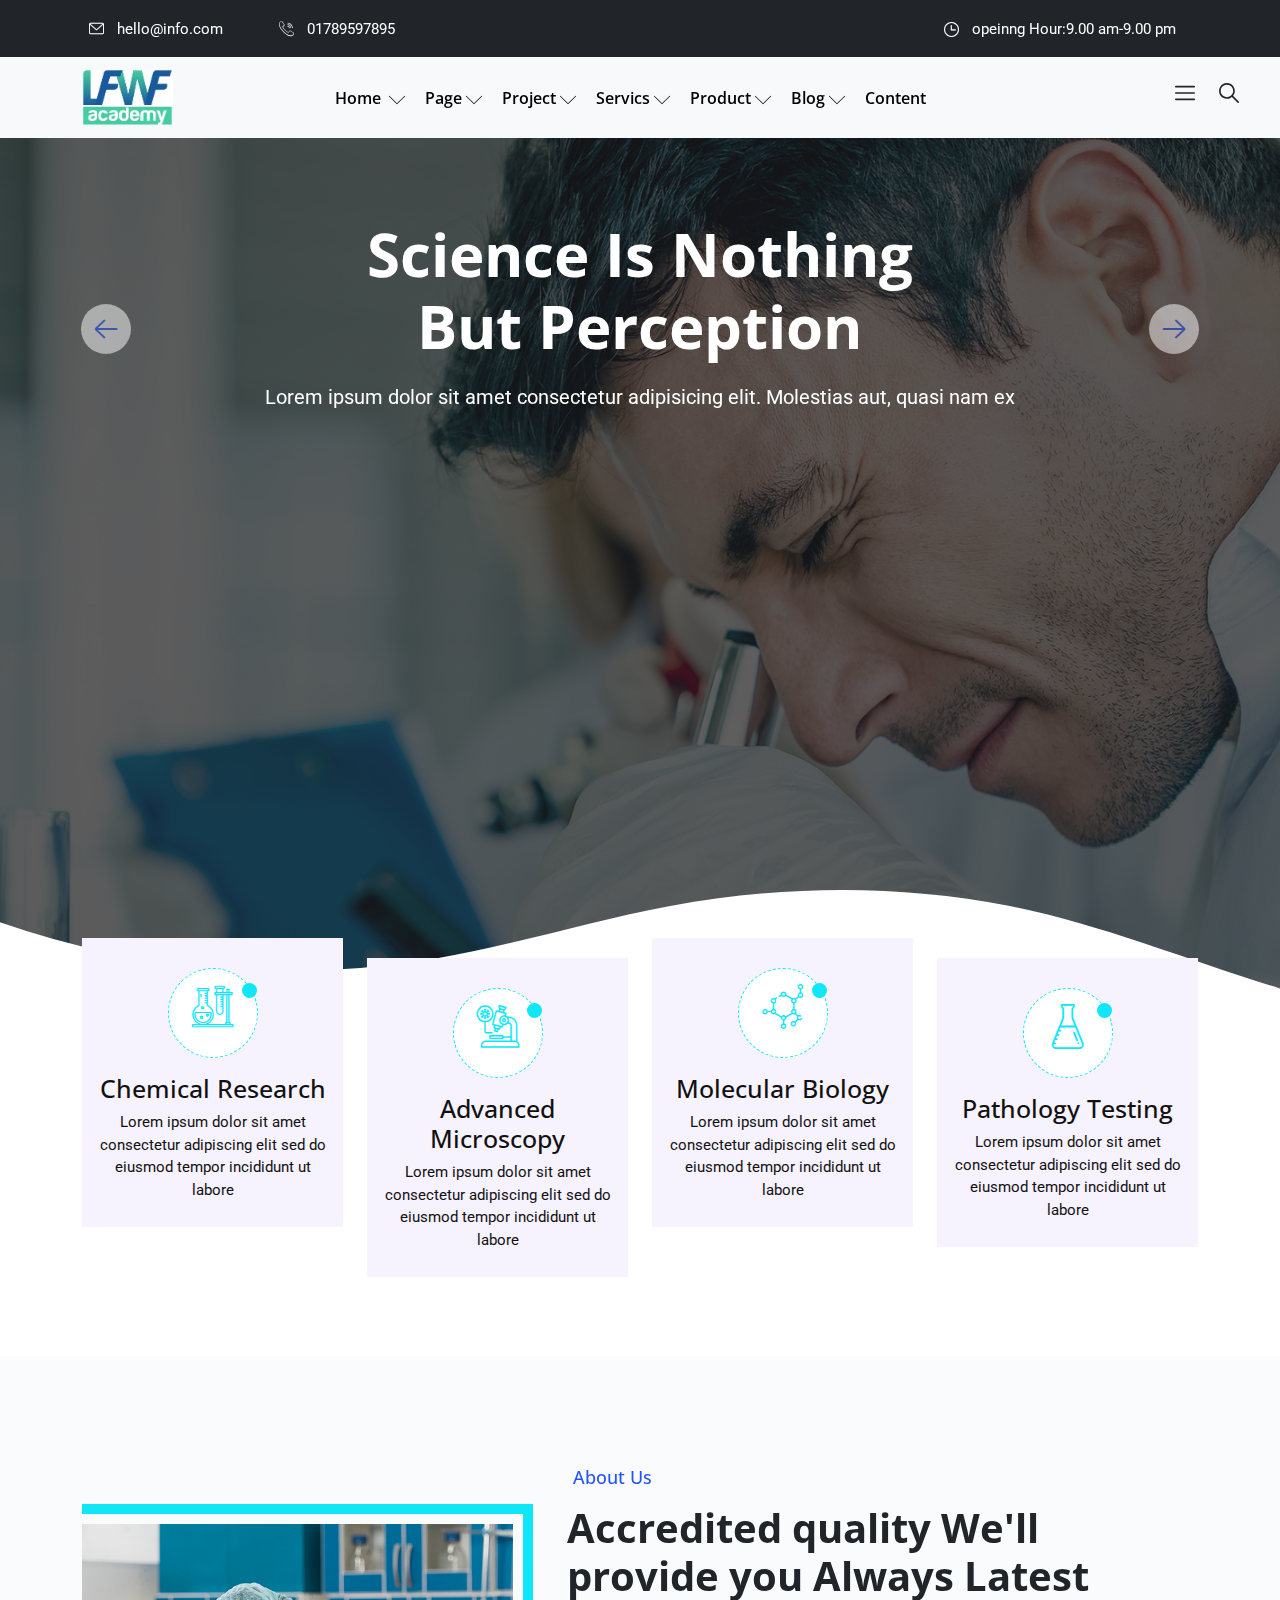
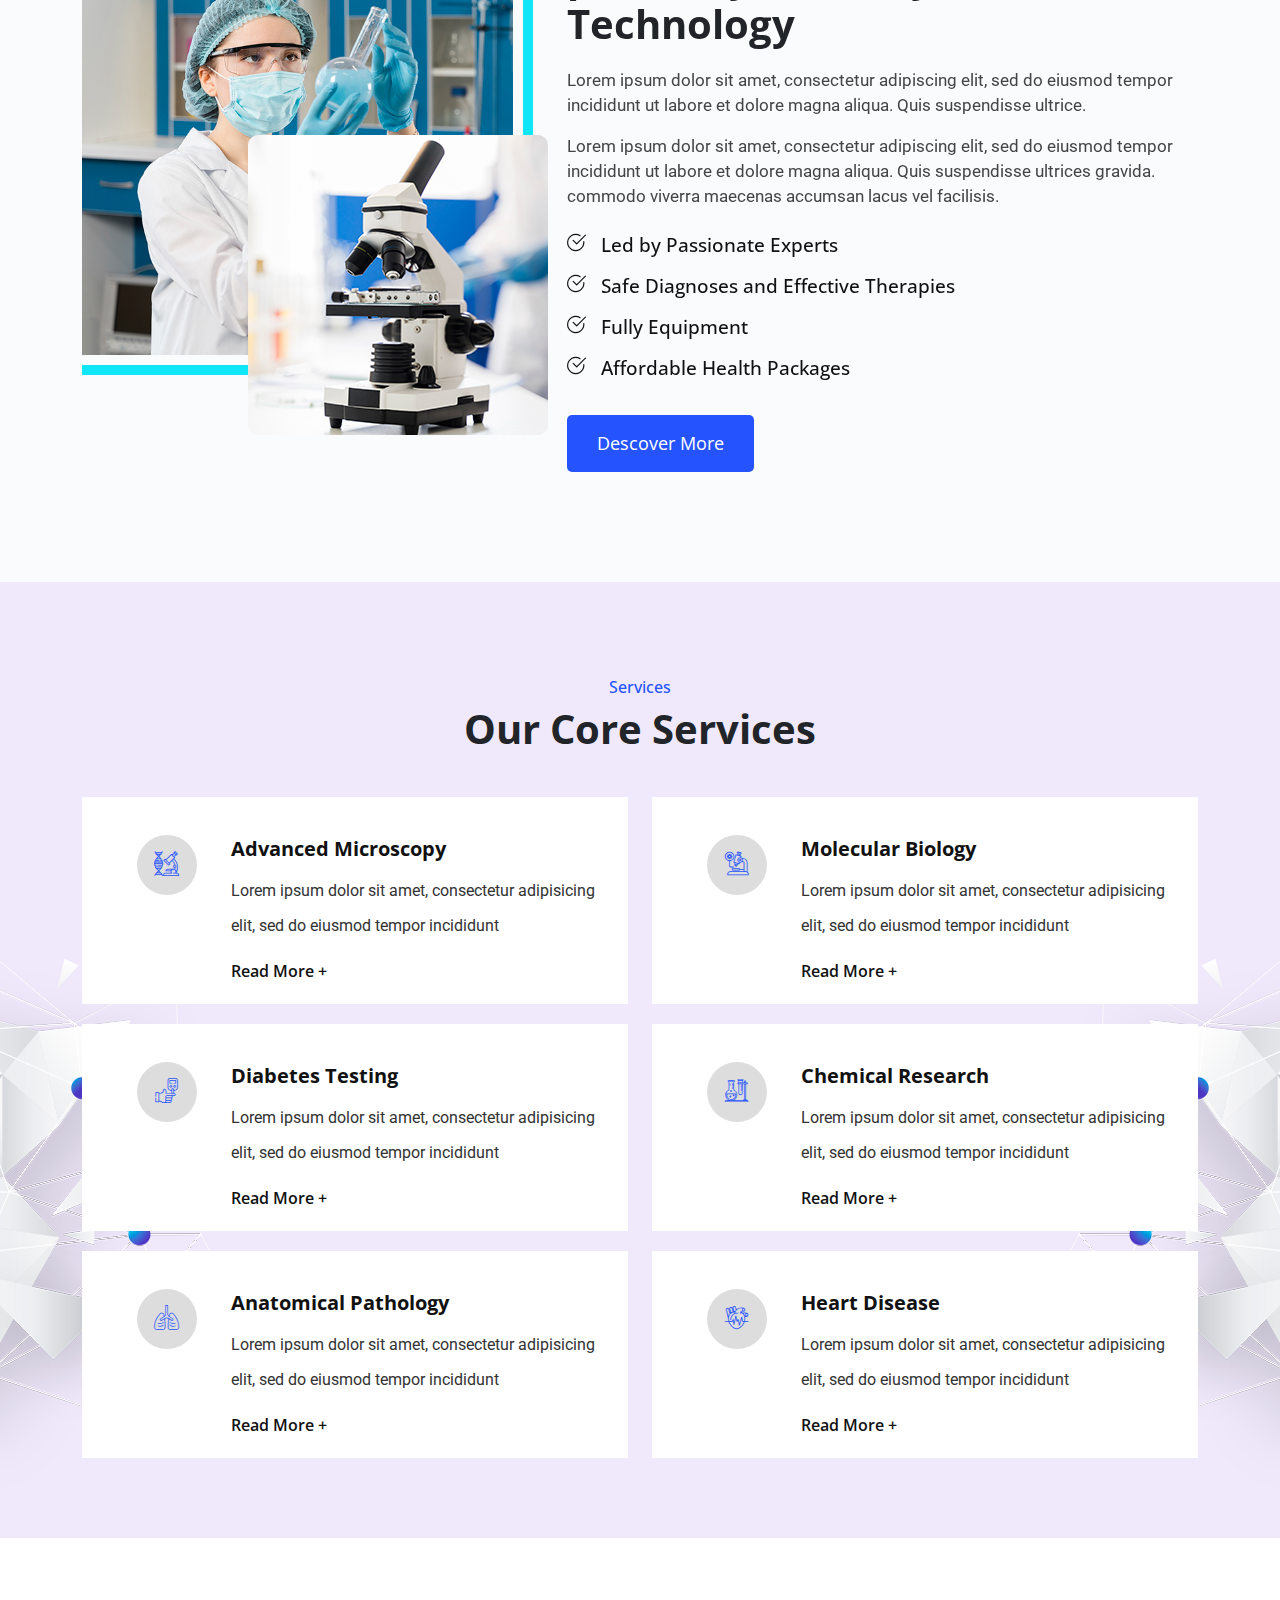
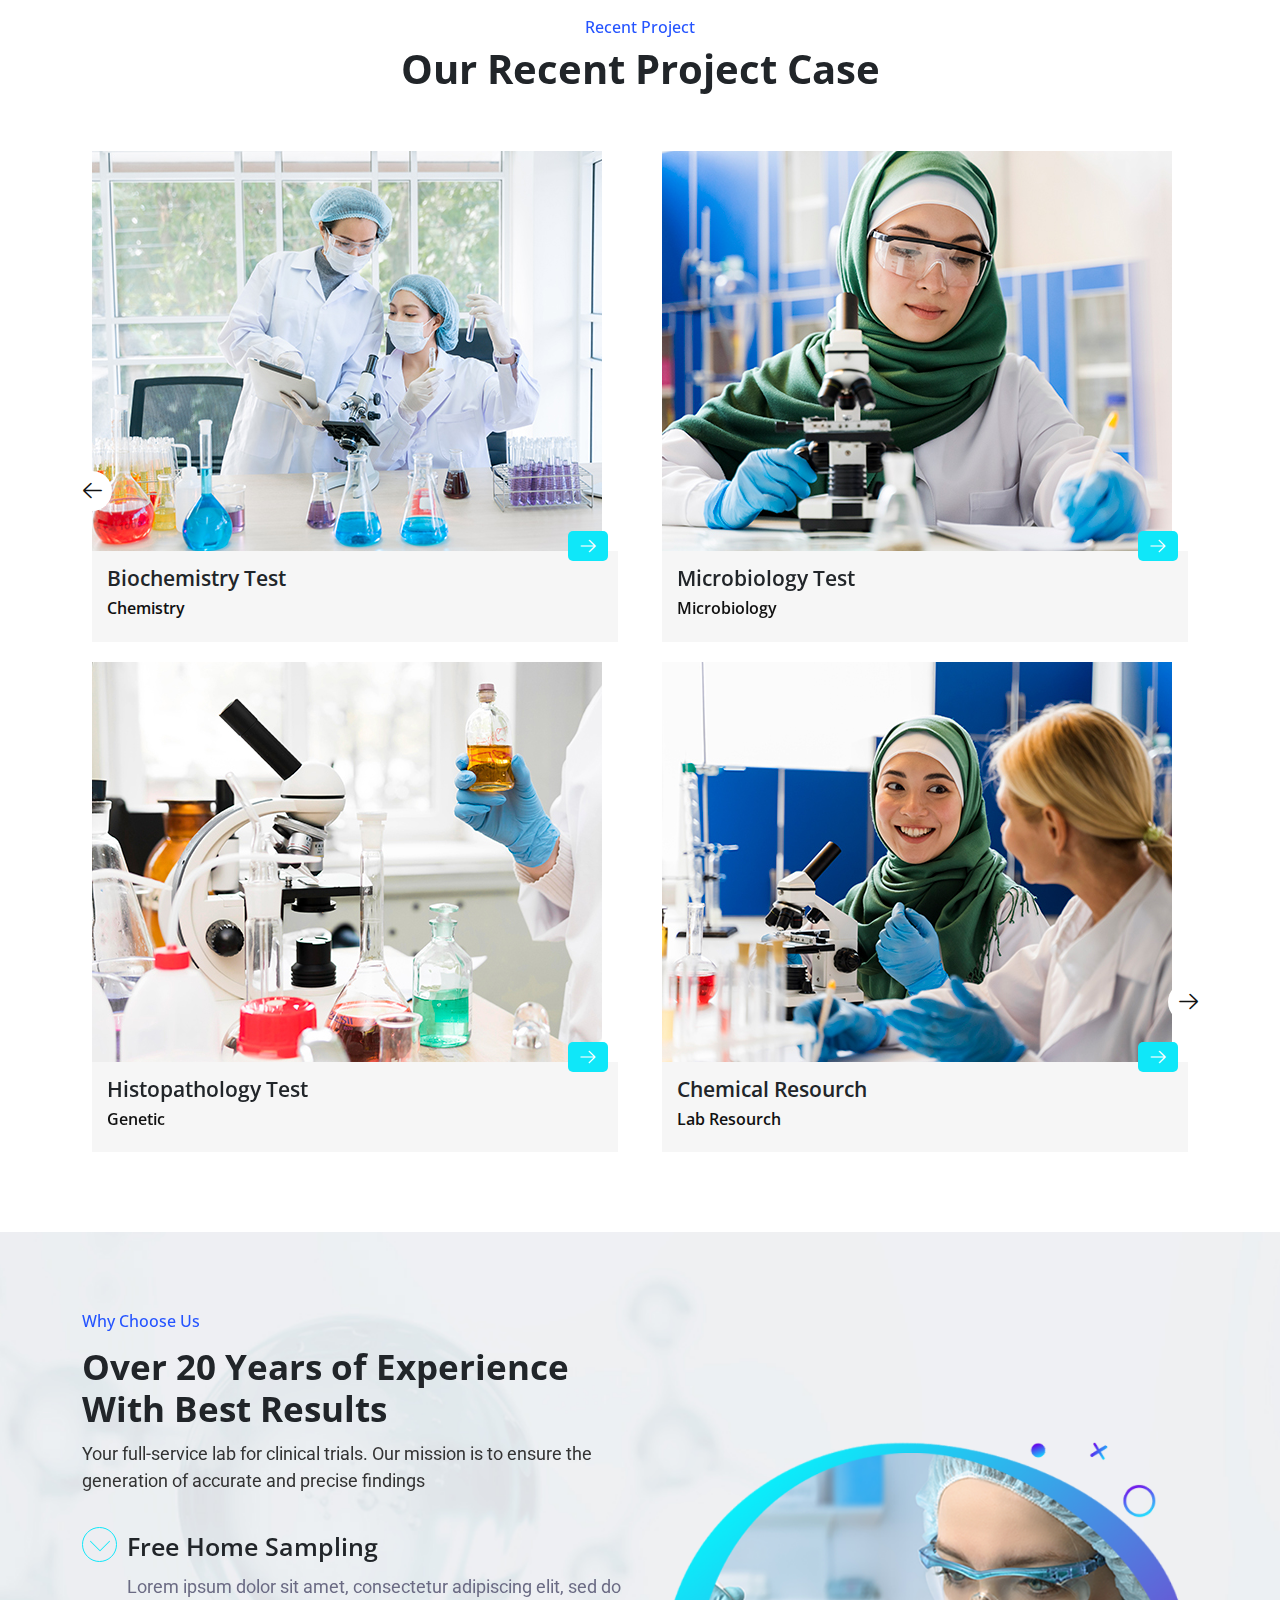
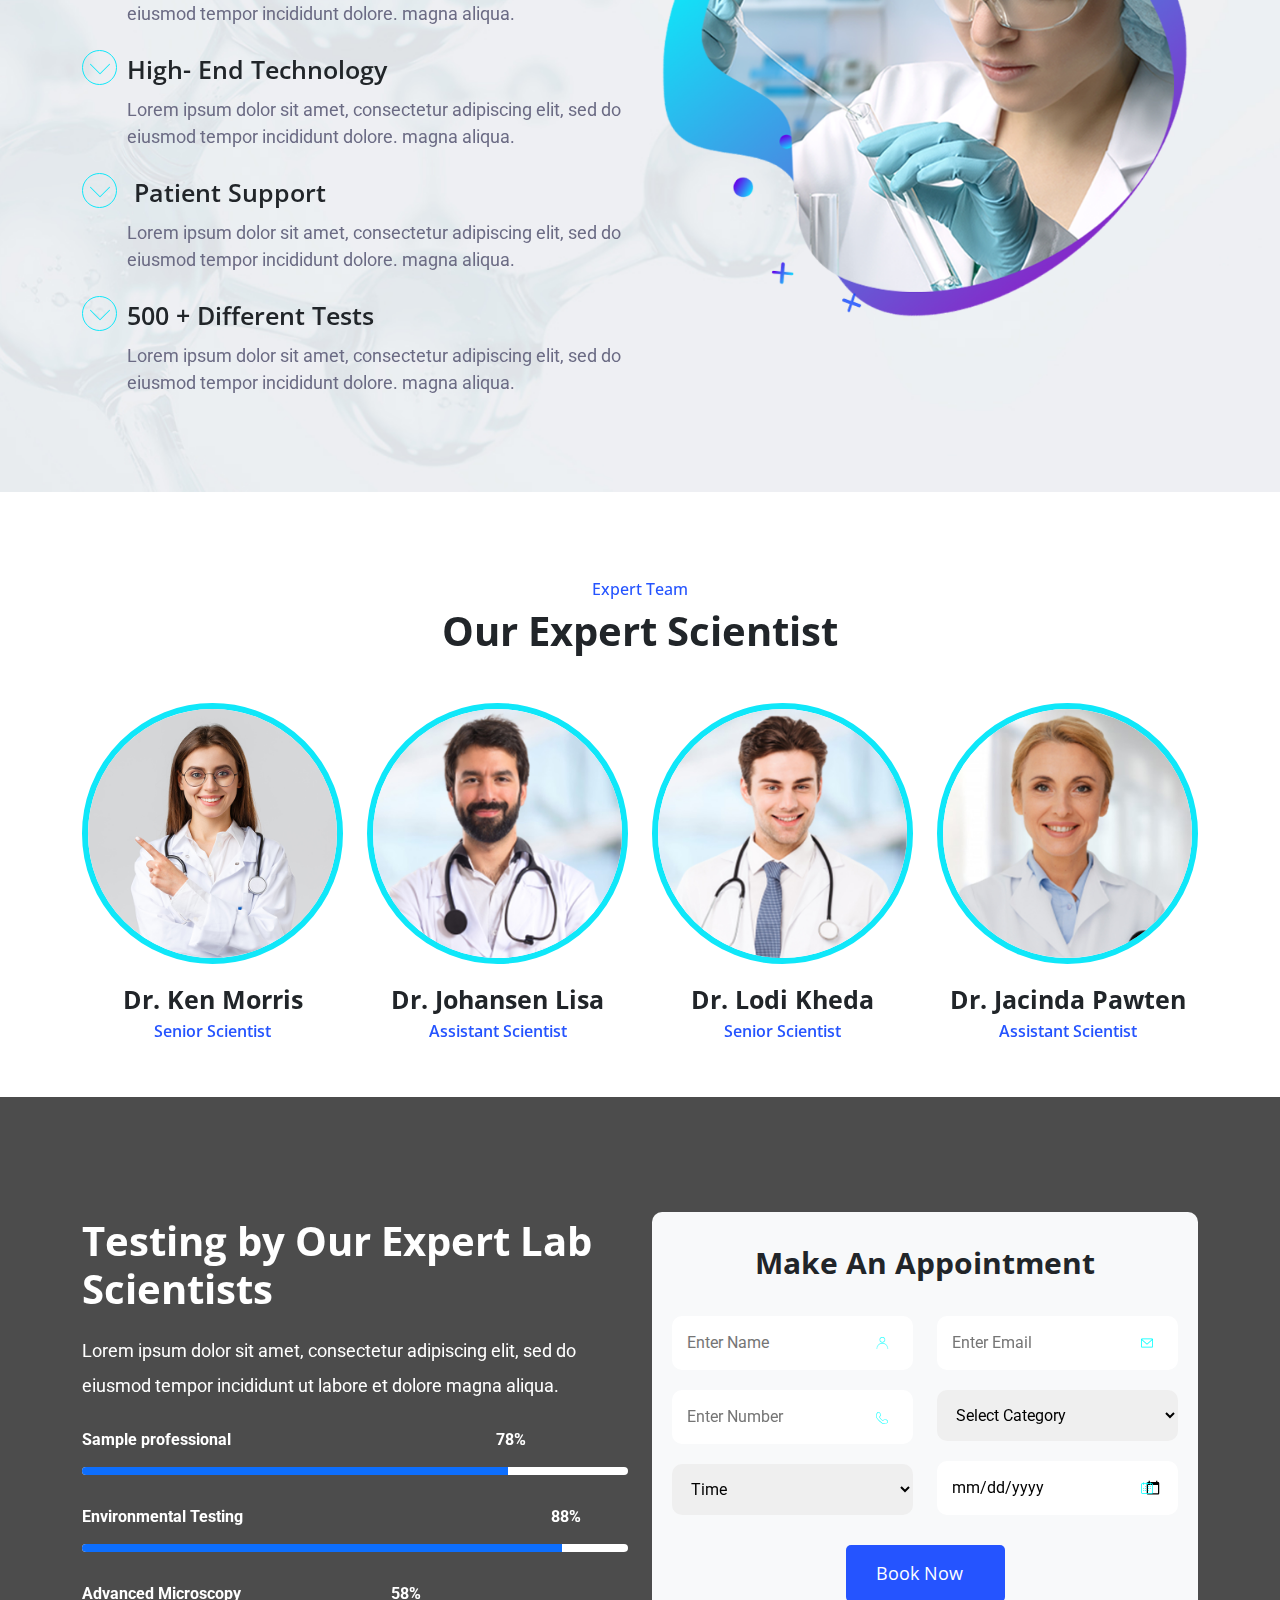
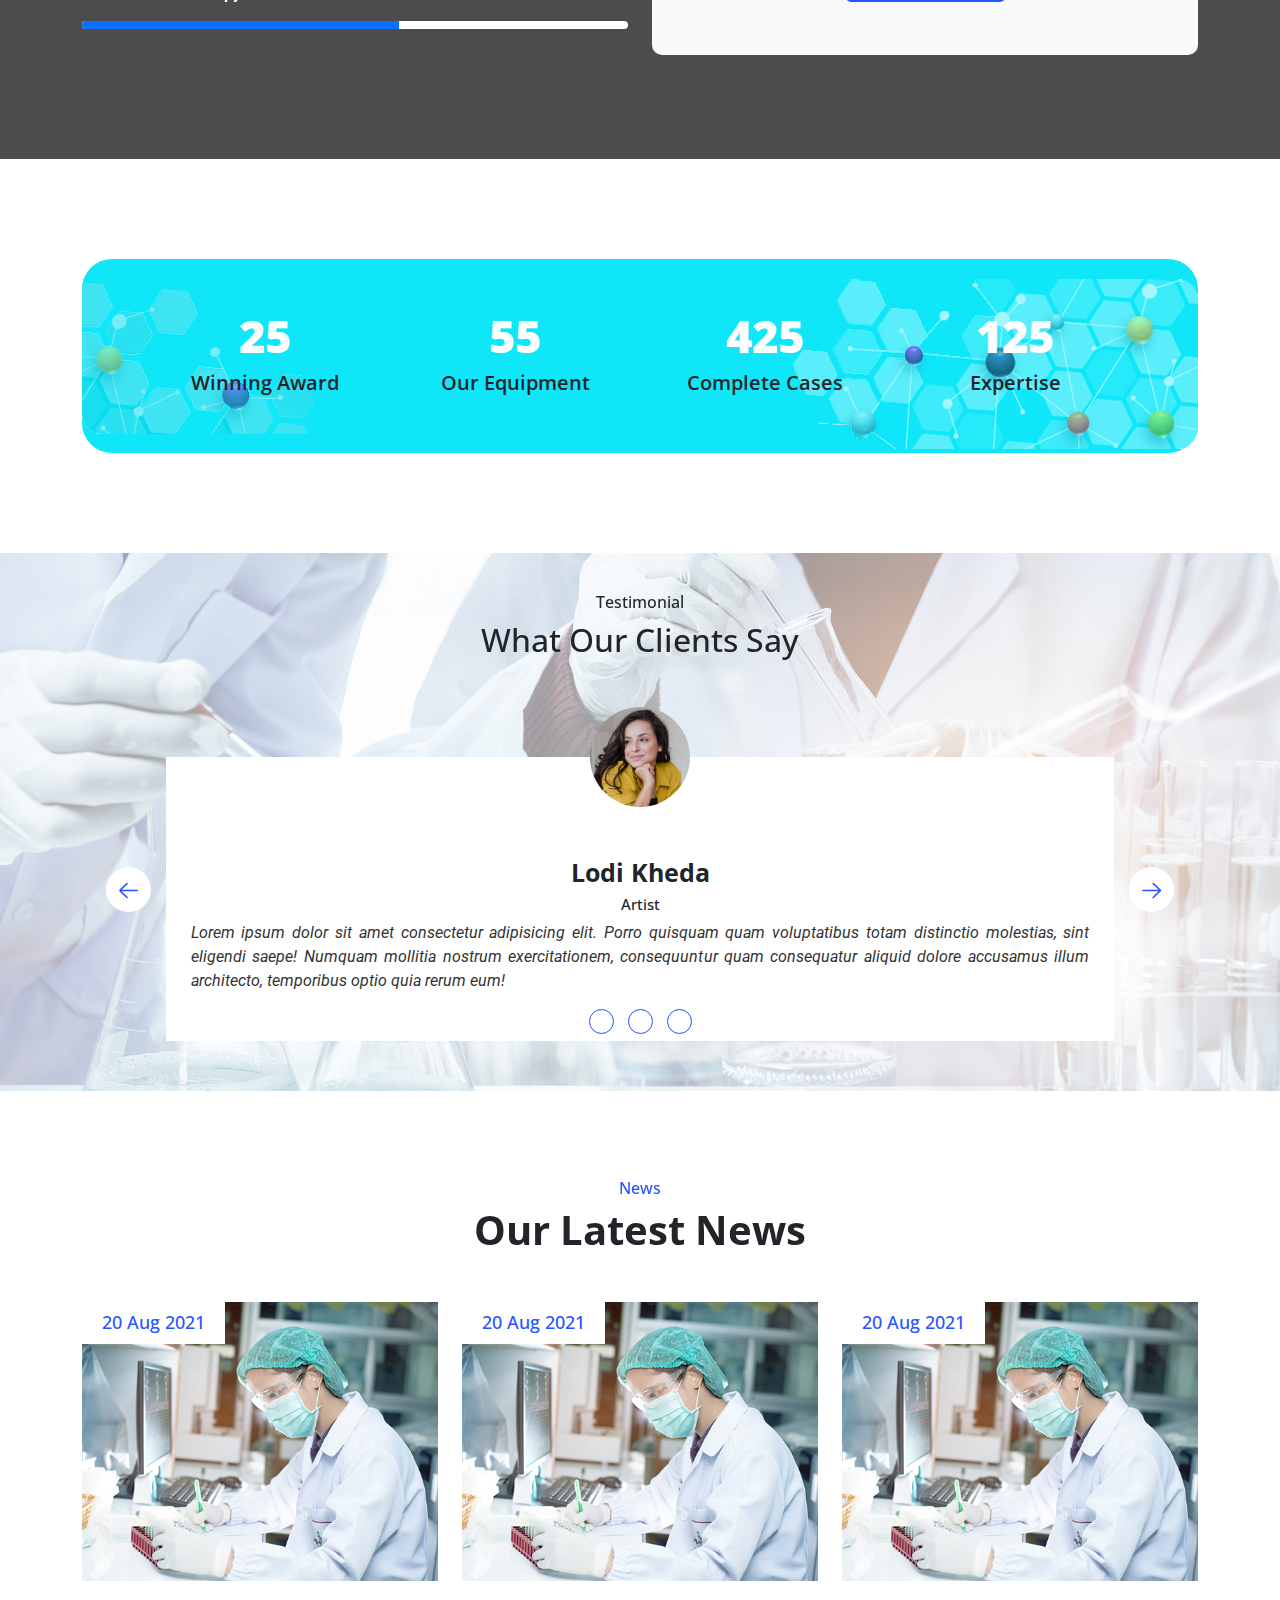
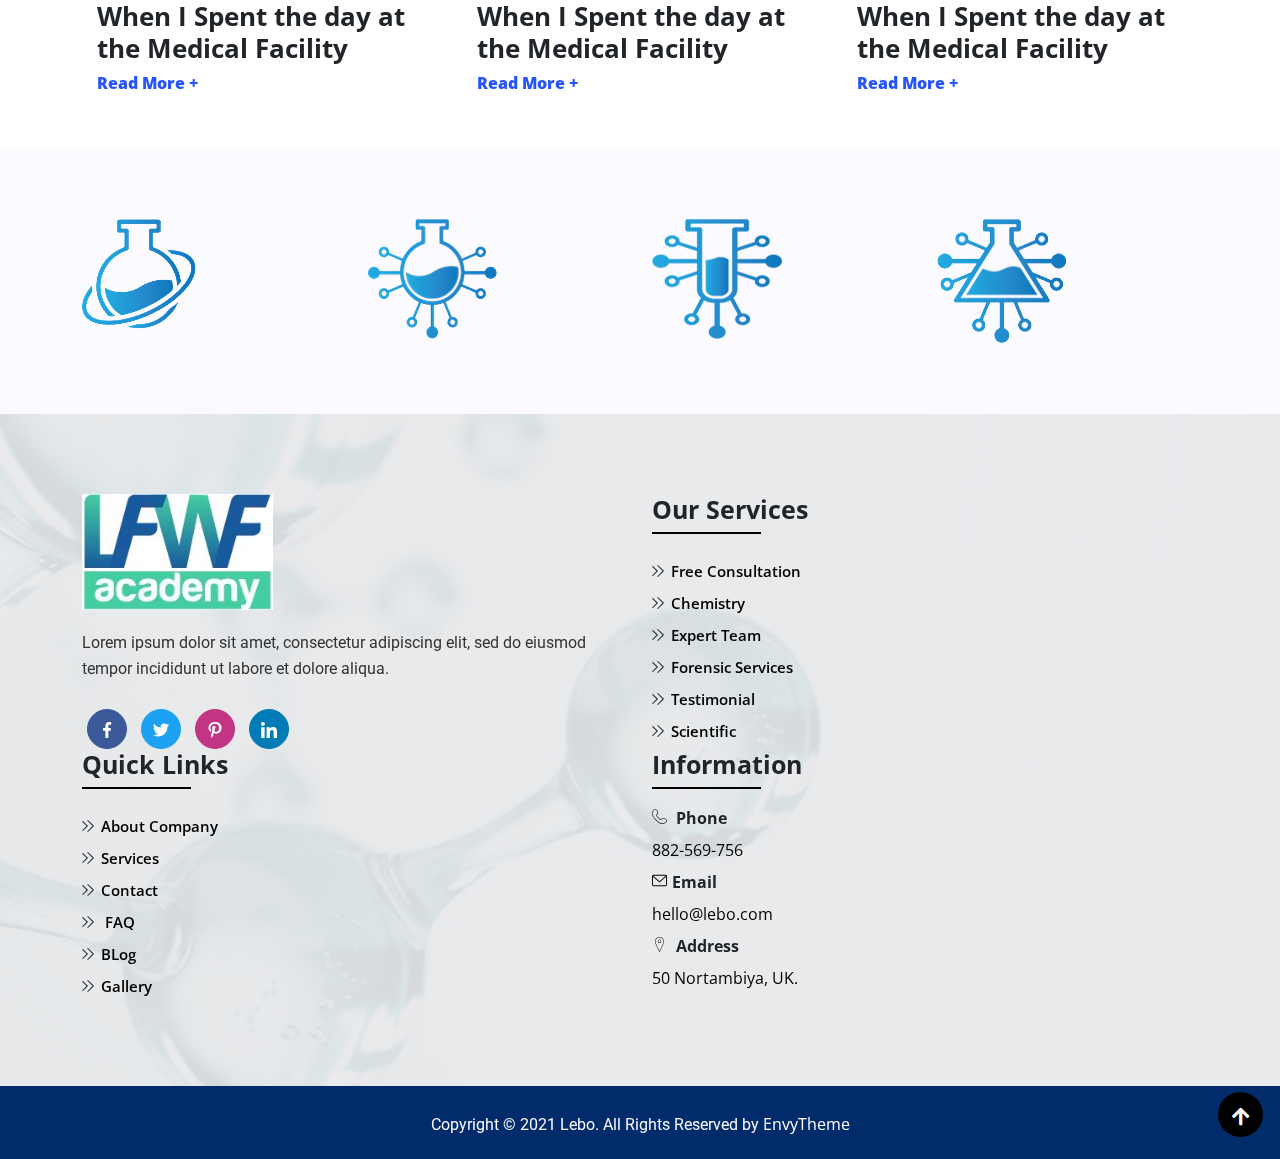
<file: index.html>
<!DOCTYPE html>
<html lang="en">
  <head>
    <!-- Required meta tags -->
    <meta charset="utf-8" />
    <meta name="viewport" content="width=device-width, initial-scale=1" />

    <!-- Bootstrap CSS -->
    <!-- https://cdnjs.com/libraries/twitter-bootstrap/5.0.0-beta1 -->
    <link rel="stylesheet" href="https://cdnjs.cloudflare.com/ajax/libs/twitter-bootstrap/5.0.0-beta1/css/bootstrap.min.css" />

    <!-- Bootstrap 5 -->
    <link
      href="https://cdn.jsdelivr.net/npm/bootstrap@5.0.2/dist/css/bootstrap.min.css"
      rel="stylesheet"
      integrity="sha384-EVSTQN3/azprG1Anm3QDgpJLIm9Nao0Yz1ztcQTwFspd3yD65VohhpuuCOmLASjC"
      crossorigin="anonymous"
    />

    <!-- Icons: https://getbootstrap.com/docs/5.0/extend/icons/ -->
    <!-- https://cdnjs.com/libraries/font-awesome -->
    <link rel="stylesheet" href="https://cdnjs.cloudflare.com/ajax/libs/font-awesome/5.15.2/css/all.min.css" />
    <!-- google font -->
    <link
      href="https://fonts.googleapis.com/css2?family=Open+Sans:ital,wght@0,300;0,400;0,600;0,700;0,800;1,300;1,400;1,600;1,700;1,800&family=Roboto:ital,wght@0,100;0,300;0,400;0,500;0,700;0,900;1,100;1,300;1,400;1,500;1,700;1,900&display=swap"
      rel="stylesheet"
    />

    <!-- Font Awesome cdn -->
    <link rel="stylesheet" href="https://cdnjs.cloudflare.com/ajax/libs/font-awesome/5.15.3/css/all.min.css" integrity="sha512-iBBXm8fW90+nuLcSKlbmrPcLa0OT92xO1BIsZ+ywDWZCvqsWgccV3gFoRBv0z+8dLJgyAHIhR35VZc2oM/gI1w==" crossorigin="anonymous" referrerpolicy="no-referrer" />

    <title>Exam Three Template</title>

    <link rel="stylesheet" href="flaticon/flaticon.css" />

    <link rel="stylesheet" href="style.css" />
    <link rel="stylesheet" href="responsive.css">
    
  </head>
  <body>
    <!-- Header Top Section -->

    <section class="bg-dark text-light py-3 header-top">
      <div class="container">
        <div class="row">

          
          <div class="col-md-2 col-sm-2">
            <div class="icon">
              <a class="tdn" href="">
                <span class="phone-icon"> <i class="flaticon-envelope"></i> </span
              ></a>
              <a class="tdn" href="#"><span class="phone">hello@info.com</span></a>
            </div>
          </div>


          <div class="col-md-2 col-sm-2">
            <div class="icon">
              <a class="tdn" href="">
                <span class="phone-icon"> <i class="flaticon-call"></i> </span
              ></a>
              <a class="tdn" href="#"><span class="phone">01789597895</span></a>
            </div>
          </div>
       
          <div class="col-md-2 col-sm-2" ></div>
          <div class="col-md-3 col-sm-3"></div>
          <div class="col-md-3 col-sm-3">
            <div class="icon">
              <a class="tdn" href="#">
                <span class="clock-icon"><i class="flaticon-clock"></i></span
              ></a>
              <a class="tdn" href="#"><span class="clock">opeinng Hour:9.00 am-9.00 pm</span></a>
            </div>
          </div>
        </div>
      </div>
    </section>

    <!-- header  -->
 

    <section class="header-section">

      <nav class="navbar navbar-expand-lg navbar-light bg-light">
        <div class="container">
          <a class="navbar-brand" href="#">
            <img class="nav-image" src="./image//1.jpg" alt="">
          </a>
          <button class="navbar-toggler" type="button" data-bs-toggle="collapse" data-bs-target="#navbarSupportedContent" aria-controls="navbarSupportedContent" aria-expanded="false" aria-label="Toggle navigation">
            <span class="navbar-toggler-icon"></span>
          </button>
          <div class="collapse navbar-collapse" id="navbarSupportedContent">

            <ul class="headernav">
              <li>
                <ul>
                <li><a href="#">Home One</a></li>
                <li><a href="#">Home Two</a></li>
                <li><a href="#">Home Three</a></li>
                <li><a href="#">Home Four</a></li>
             
                </ul>
                
                <a href="#">Home <i class="flaticon-down-arrow"></i> </a></li>


              <li>

                <ul>
                  <li><a href="#">Home One</a></li>
                  <li><a href="#">Home Two</a></li>
                  <li>
                    
                    <ul>
                      <li><a href="#">Sub Home One</a></li>
                      <li><a href="#">Sub Home Two</a></li>
                      <li><a href="#">Sub Home Three</a></li>
                      <li><a href="#">Sub Home Four</a></li>
                   
                      </ul>
                    
                    <a href="#">Home Three</a></li>

                    
                  <li><a href="#">Home Four</a></li>
               
                  </ul>
                
                
                <a href="#">
                  

                  
                  Page<i class="flaticon-down-arrow"></i></a></li>
              <li>
                <ul>
                  <li><a href="#">Sub Home One</a></li>
                  <li><a href="#">Sub Home Two</a></li>
                  <li><a href="#">Sub Home Three</a></li>
                  <li><a href="#">Sub Home Four</a></li>
               
                  </ul><a href="#">Project<i class="flaticon-down-arrow"></i></a></li>
              <li>
                <ul>
                  <li><a href="#">Sub Home One</a></li>
                  <li><a href="#">Sub Home Two</a></li>
                  <li><a href="#">Sub Home Three</a></li>
                  <li><a href="#">Sub Home Four</a></li>
               
                  </ul><a href="#">Servics<i class="flaticon-down-arrow"></i></a></li>
              <li>
                <ul>
                  <li><a href="#">Sub Home One</a></li>
                  <li><a href="#">Sub Home Two</a></li>
                  <li><a href="#">Sub Home Three</a></li>
                  <li><a href="#">Sub Home Four</a></li>
               
                  </ul><a href="#">Product<i class="flaticon-down-arrow"></i></a></li>





              <li>
                
                <ul>
                  <li><a href="#">Sub Home One</a></li>
                  <li><a href="#">Sub Home Two</a></li>
                  <li><a href="#">Sub Home Three</a></li>
                  <li><a href="#">Sub Home Four</a></li>
               
                  </ul>
                
                <a href="#">Blog<i class="flaticon-down-arrow"></i></a></li>





              <li><a href="#">Content</a></li>


            </ul>
 

            <form class="d-flex">
              <div class="nav-icon">
                <span class="nav-header-icon"><i class="flaticon-menu"></i></span>
                <span class="nav-header-search"><i class="flaticon-loupe"></i></span>
              </div>
            </form>


        

 
          </div>
        </div>
      </nav>
      
    </section>

    <!-- Banner Section -->

     <section class="banner-section">
      <div class="container-fluid">
        <div class="row">
          <div class="col-md-12">
            <div class="curosel">
              <div id="carouselExampleControls" class="carousel slide" data-bs-ride="carousel">
                <div class="carousel-inner">
                  <div class="carousel-item active">
                    <div class="image">
                      <h1 class="top">Science Is Nothing But Perception</h1>

                      <p>
                        Lorem ipsum dolor sit amet consectetur adipisicing elit. Molestias aut, quasi nam ex eligendi consequuntur assumenda inventore
                        eos quam delectus!
                      </p>
                      <a class="d-block default-button" href="#">Book Apoinment</a>
                    </div>
                  </div>
                  <div class="carousel-item">
                    <div class="image">
                      <h1 class="top">Surgical Lab With A Protective Layer</h1>

                      <p>
                        Lorem ipsum dolor sit amet consectetur adipisicing elit. Molestias aut, quasi nam ex eligendi consequuntur assumenda inventore
                        eos quam delectus!
                      </p>
                      <a class="default-button" href="#">Book Apoinment</a>
                    </div>
                  </div>
                  <div class="carousel-item">
                    <div class="image">
                      <h1 class="top">Laboratory For Testing And Medical Research</h1>

                      <p>
                        Lorem ipsum dolor sit amet consectetur adipisicing elit. Molestias aut, quasi nam ex eligendi consequuntur assumenda inventore
                        eos quam delectus!
                      </p>
                      <a class="d-block default-button" href="#">Book Apoinment</a>
                    </div>
                  </div>
                </div>
                <button class="carousel-control-prev" type="button" data-bs-target="#carouselExampleControls" data-bs-slide="prev">
                  <span class="arrow-start"> <i class="flaticon-left-arrow"></i></span>
                  <span class="visually-hidden">Previous</span>
                </button>
                <button class="carousel-control-next" type="button" data-bs-target="#carouselExampleControls" data-bs-slide="next">
                  <span class="arrow-end"> <i class="flaticon-right-arrow"></i></span>
                  <span class="visually-hidden">Next</span>
                </button>
              </div>
            </div>
          </div>
        </div>
      </div>
    </section> 
    <!-- Shape HTML -->
     <section>
      <div class="custom-shape-divider-bottom-1625633769">
        <svg data-name="Layer 1" xmlns="http://www.w3.org/2000/svg" viewBox="0 0 1200 120" preserveAspectRatio="none">
          <path
            d="M985.66,92.83C906.67,72,823.78,31,743.84,14.19c-82.26-17.34-168.06-16.33-250.45.39-57.84,11.73-114,31.07-172,41.86A600.21,600.21,0,0,1,0,27.35V120H1200V95.8C1132.19,118.92,1055.71,111.31,985.66,92.83Z"
            class="shape-fill"
          ></path>
        </svg>
      </div>
    </section> 
    <!-- Pricing Section -->

     <section class="pricing-section">
      <div class="container">
        <div class="row">
          <div class="col-md-3">
            <div class="p-table extra">
              <div class="p-icon">
                <span><i class="flaticon-lab-tool"></i></span>
              </div>
              <h3>Chemical Research</h3>
              <p>Lorem ipsum dolor sit amet consectetur adipiscing elit sed do eiusmod tempor incididunt ut labore</p>
            </div>
          </div>
          <div class="col-md-3">
            <div class="p-table upper">
              <div class="p-icon">
                <span><i class="flaticon-laboratory"></i></span>
              </div>
              <h3>Advanced Microscopy</h3>
              <p>Lorem ipsum dolor sit amet consectetur adipiscing elit sed do eiusmod tempor incididunt ut labore</p>
            </div>
          </div>
          <div class="col-md-3">
            <div class="p-table extra">
              <div class="p-icon">
                <span><i class="flaticon-biological"></i></span>
              </div>
              <h3>Molecular Biology</h3>
              <p>Lorem ipsum dolor sit amet consectetur adipiscing elit sed do eiusmod tempor incididunt ut labore</p>
            </div>
          </div>
          <div class=" col-md-3">
            <div class="p-table upper">
              <div class="p-icon">
                <span><i class="flaticon-flask"></i></span>
              </div>
              <h3>Pathology Testing</h3>
              <p>Lorem ipsum dolor sit amet consectetur adipiscing elit sed do eiusmod tempor incididunt ut labore</p>
            </div>
          </div>
        </div>
      </div>
    </section> 
    <!-- About Section -->

    <section class="about-section">
      <div class="container">
        <div class="row">
          <div class="col-md-12">
            <h6 class="about-us text-center">About Us</h6>
          </div>
        </div>
        <div class="row">
          <div class="col-md-5">
            <div class="about-image">
              <img class="fast-image" src="./image/10.jpg" alt="" />
              <img class="second-image" src="./image/11.jpg" alt="" />
            </div>
          </div>
          <div class="col-md-7 ">
            <div class="about-text">
              <h1>Accredited quality We'll provide you Always Latest Technology</h1>
              <p>
                Lorem ipsum dolor sit amet, consectetur adipiscing elit, sed do eiusmod tempor incididunt ut labore et dolore magna aliqua. Quis
                suspendisse ultrice.
              </p>
              <p>
                Lorem ipsum dolor sit amet, consectetur adipiscing elit, sed do eiusmod tempor incididunt ut labore et dolore magna aliqua. Quis
                suspendisse ultrices gravida. commodo viverra maecenas accumsan lacus vel facilisis.
              </p>
              <ul class="about-line">
                <li>
                  <span><i class="flaticon-checkmark"></i></span> Led by Passionate Experts
                </li>
                <li>
                  <span><i class="flaticon-checkmark"></i></span> Safe Diagnoses and Effective Therapies
                </li>
                <li>
                  <span><i class="flaticon-checkmark"></i></span> Fully Equipment
                </li>
                <li>
                  <span><i class="flaticon-checkmark"></i></span> Affordable Health Packages
                </li>
              </ul>
              <a class="button" href="#">Descover More</a>
            </div>
          </div>
        </div>
      </div>
    </section>

    <!-- Servics Section -->
    <section class="servics-section">
      <div class="s-previous">
        <img src="./image//41.png" alt="" />
      </div>
      <div class="s-next">
        <img src="./image/39.png" alt="" />
      </div>
      <div class="container">
        <div class="row">
          <div class="col-md-12">
            <div class="servics text-center py-3">
              <h6>Services</h6>
              <h2>Our Core Services</h2>
            </div>
          </div>
        </div>
        <div class="row">
          <div class="col-md-4 col-md-6 col-sm-12">
            <div class="s-table clearfix">
              <div class="s-icon left">
                <span><i class="flaticon-microscope"></i></span>
              </div>

              <div class="s-text right">
                <h1><a href="#">Advanced Microscopy</a></h1>
                <p>Lorem ipsum dolor sit amet, consectetur adipisicing elit, sed do eiusmod tempor incididunt</p>
                <a class="read-more" href="#"> Read More +</a>
              </div>
            </div>
          </div>
          <div class="col-md-4 col-md-6 col-sm-12">
            <div class="s-table clearfix">
              <div class="s-icon left">
                <span><i class="flaticon-laboratory"></i></span>
              </div>

              <div class="s-text right">
                <h1><a href="#">Molecular Biology</a></h1>
                <p>Lorem ipsum dolor sit amet, consectetur adipisicing elit, sed do eiusmod tempor incididunt</p>
                <a class="read-more" href="#"> Read More +</a>
              </div>
            </div>
          </div>
          <div class="col-md-4 col-md-6 col-sm-12">
            <div class="s-table clearfix">
              <div class="s-icon left">
                <span><i class="flaticon-sugar-blood-level"></i></span>
              </div>

              <div class="s-text right">
                <h1><a href="#">Diabetes Testing</a></h1>
                <p>Lorem ipsum dolor sit amet, consectetur adipisicing elit, sed do eiusmod tempor incididunt</p>
                <a class="read-more" href="#"> Read More +</a>
              </div>
            </div>
          </div>
          <div class="col-md-4 col-md-6 col-sm-12">
            <div class="s-table clearfix">
              <div class="s-icon left">
                <span><i class="flaticon-lab-tool"></i></span>
              </div>

              <div class="s-text right">
                <h1><a href="#">Chemical Research</a></h1>
                <p>Lorem ipsum dolor sit amet, consectetur adipisicing elit, sed do eiusmod tempor incididunt</p>
                <a class="read-more" href="#"> Read More +</a>
              </div>
            </div>
          </div>
          <div class="col-md-4 col-md-6 col-sm-12">
            <div class="s-table clearfix">
              <div class="s-icon left">
                <span><i class="flaticon-lungs"></i></span>
              </div>

              <div class="s-text right">
                <h1><a href="#">Anatomical Pathology</a></h1>
                <p>Lorem ipsum dolor sit amet, consectetur adipisicing elit, sed do eiusmod tempor incididunt</p>
                <a class="read-more" href="#"> Read More +</a>
              </div>
            </div>
          </div>
          <div class="col-md-4 col-md-6 col-sm-12">
            <div class="s-table clearfix">
              <div class="s-icon left">
                <span><i class="flaticon-heart-rate"></i></span>
              </div>

              <div class="s-text right">
                <h1><a href="#">Heart Disease</a></h1>
                <p>Lorem ipsum dolor sit amet, consectetur adipisicing elit, sed do eiusmod tempor incididunt</p>
                <a class="read-more" href="#"> Read More +</a>
              </div>
            </div>
          </div>
        </div>
      </div>
    </section>

    <!-- Photo Section -->
    <section class="photo-section">
      <div class="container">
        <div class="row text-center py-4">
          <div class="col-md-12">
            <div class="servics text-center py-3">
              <h6>Recent Project</h6>
              <h2>Our Recent Project Case</h2>
            </div>
          </div>
        </div>
        <div class="row">
          <div class="col-md-3 col-md-6">
            <div class="photo-item">
              <div class="p-image">
                <img src="./image//13.jpg" alt="" />
              </div>

              <div class="p-text">
                <span class="arrow-icon-prev"><i class="flaticon-left-arrow"></i></span>
                <span class="p-icon"><i class="flaticon-right-arrow"></i></span>
                <h1>Biochemistry Test</h1>
                <h6>Chemistry</h6>
              </div>
            </div>
          </div>
          <div class="col-md-3 col-md-6">
            <div class="photo-item">
              <div class="p-image">
                <img src="./image//14.jpg" alt="" />
              </div>

              <div class="p-text">
                <span class="p-icon"><i class="flaticon-right-arrow"></i></span>
                <h1>Microbiology Test</h1>
                <h6>Microbiology</h6>
              </div>
            </div>
          </div>
          <div class="col-md-3 col-md-6">
            <div class="photo-item">
              <div class="p-image">
                <img src="./image//15.jpg" alt="" />
              </div>

              <div class="p-text">
                <span class="p-icon"><i class="flaticon-right-arrow"></i></span>
                <h1>Histopathology Test</h1>
                <h6>Genetic</h6>
              </div>
            </div>
          </div>
          <div class="col-md-3 col-md-6">
            <div class="photo-item">
              <div class="p-image">
                <img src="./image//12.jpg" alt="" />
              </div>

              <div class="p-text">
                <span class="arrow-icon-next"><i class="flaticon-right-arrow"></i></span>
                <span class="p-icon"><i class="flaticon-right-arrow"></i></span>
                <h1>Chemical Resourch</h1>
                <h6>Lab Resourch</h6>
              </div>
            </div>
          </div>
        </div>
      </div>
    </section>

    <!-- Why Choich Section -->

    <section class="why-choich-section">
      <div class="container">
        <div class="row">
          <div class="col-md-6 ">
            <div class="why-text">
              <h6>Why Choose Us</h6>
              <h1>Over 20 Years of Experience With Best Results</h1>
              <p>Your full-service lab for clinical trials. Our mission is to ensure the generation of accurate and precise findings</p>
             
              <div class="row">
              <div class="col-md-12 col-sm-12"> 


                <ul class="why-ul" >
                      <li class="why-li"><h3><span class="why-icon"><i class="flaticon-down-arrow"></i></span>Free Home Sampling</h3>
                      <p>Lorem ipsum dolor sit amet, consectetur adipiscing elit, sed do eiusmod tempor incididunt dolore. magna aliqua.</p></li>
                      <li class="why-li">  
                      <h3><span class="why-icon"><i class="flaticon-down-arrow"></i></span>High- End Technology</h3>
                      <p>Lorem ipsum dolor sit amet, consectetur adipiscing elit, sed do eiusmod tempor incididunt dolore. magna aliqua.</p></li>
                      <li class="why-li"><h3> <span class="why-icon"><i class="flaticon-down-arrow"></i></span> Patient Support</h3>
                      <p>Lorem ipsum dolor sit amet, consectetur adipiscing elit, sed do eiusmod tempor incididunt dolore. magna aliqua.</p></li>
                      <li class="why-li">   <h3><span class="why-icon"><i class="flaticon-down-arrow"></i></span>500 + Different Tests</h3>
                      <p>Lorem ipsum dolor sit amet, consectetur adipiscing elit, sed do eiusmod tempor incididunt dolore. magna aliqua.</p> </li>

                </ul>
 
                </div>
              </div>
              </div>
            </div>
       
          <div class="col-md-6 col-sm-12">
            <div class="why-image">

              <img src="./image//17.png" alt="">

            </div>
          </div>
        </div>
        </div>
      </div>
    </section>

    <!-- Social section -->
    <section class="social-section py-5">
      <div class="container">
        <div class="row text-center py-4">
          <div class="col-md-12">
            <div class="servics text-center py-3">
              <h6> Expert Team </h6>
              <h2>Our Expert Scientist</h2>
            </div>
          </div>
        </div>
        <div class="row">
          <div class="col-md-3 col-sm-12">
            <div class="social-item">
              <div class="social-image">
                <img src="./image/18.jpg" alt="">
               <div class="menu">
                <ul>
                  <li><i class="flaticon-twitter"></i></li>
                  <li><i class="flaticon-linkedin"></i></li>
                  <li><i class="flaticon-facebook"></i></li>
                  <li><i class="fab fa-instagram"></i></li>
                </ul>
               </div>
              </div>
              <div class="social-text text-center">
                <h2>Dr. Ken Morris</h2>
                <h6> Senior Scientist </h6>
              </div>
            </div>
          </div>
          <div class="col-md-3 col-sm-12">
            <div class="social-item">
              <div class="social-image">
                <img src="./image/19.jpg" alt="">
               <div class="menu">
                <ul>
                  <li><i class="flaticon-twitter"></i></li>
                  <li><i class="flaticon-linkedin"></i></li>
                  <li><i class="flaticon-facebook"></i></li>
                  <li><i class="fab fa-instagram"></i></li>
                </ul>
               </div>
              </div>
              <div class="social-text text-center">
                <h2>Dr. Johansen Lisa</h2>
                <h6>  Assistant Scientist  </h6>
              </div>
            </div>
          </div>
          <div class="col-md-3 col-sm-12">            <div class="social-item">
            <div class="social-image">
              <img src="./image/20.jpg" alt="">
             <div class="menu">
              <ul>
                <li><i class="flaticon-twitter"></i></li>
                <li><i class="flaticon-linkedin"></i></li>
                <li><i class="flaticon-facebook"></i></li>
                <li><i class="fab fa-instagram"></i></li>
              </ul>
             </div>
            </div>
            <div class="social-text text-center">
              <h2>Dr. Lodi Kheda</h2>
              <h6>  Senior Scientist  </h6>
            </div>
          </div></div>
          <div class="col-md-3 col-sm-12">            <div class="social-item">
            <div class="social-image">
              <img src="./image/21.jpg" alt="">
             <div class="menu">
              <ul>
                <li><i class="flaticon-twitter"></i></li>
                <li><i class="flaticon-linkedin"></i></li>
                <li><i class="flaticon-facebook"></i></li>
                <li><i class="fab fa-instagram"></i></li>
              </ul>
             </div>
            </div>
            <div class="social-text text-center">
              <h2>Dr. Jacinda Pawten</h2>
              <h6>  Assistant Scientist </h6>
            </div>
          </div></div>
        </div>
      </div>
    </section>

    <!-- Testing Section -->
     <section class="testing-section"> 
       <div class="container">
         <div class="row">
           <div class="col-md-6">
             <div class="testing-left">
               <h1>Testing by Our Expert Lab Scientists</h1>
               <p>Lorem ipsum dolor sit amet, consectetur adipiscing elit, sed do eiusmod tempor incididunt ut labore et dolore magna aliqua.</p>
               <div class="progress-left">
           
                <div class="why-text-progress clearfix">
                  <span class="text-left"> Sample professional</span>
                  <span class="percent-right seventyeight">78%</span>
                </div>
                <div class="progressber">
                  <div class="progress whyber">
                    <div class="progress-bar" role="progressbar" style="width: 78%;" aria-valuenow="78%" aria-valuemin="0" aria-valuemax="100"></div>
                  </div>
                </div>

                <div class="why-text-progress clearfix">
                  <span class="text-left">  Environmental Testing </span>
                  <span class="percent-right eightyeight">88%</span>
                </div>

                <div class="progressber">
                  <div class="progress whyber">
                    <div class="progress-bar" role="progressbar" style="width: 88%;" aria-valuenow="25" aria-valuemin="0" aria-valuemax="100"></div>
                  </div>
                </div>
           
              <div class="why-text-progress clearfix">
                  <span class="text-left">  Advanced Microscopy </span>
                  <span class="percent-right fiftyeight">58%</span>
              </div>

                <div class="progressber">
                  <div class="progress whyber">
                    <div class="progress-bar" role="progressbar" style="width: 58%;" aria-valuenow="25" aria-valuemin="0" aria-valuemax="100"></div>
                  </div>
                </div>
               </div>
             </div>
           </div>
 
           <div class="col-md-6">
            <div class="testing-right bg-light">
              <h1 class="text-center">
                Make An Appointment</h1>
              <div class="form">
                <form action="">
                  <div class="row">
                    <div class="col-md-6 col-sm-12">
                      <div class="input-left">
                        <input class="input-example" type="text" placeholder="Enter Name">
                        <span class="text-icon"><i class="flaticon-user"></i></span>
                        <input class="input-example" type="tel" placeholder="Enter Number">
                        <span class="number-icon"> <i class="flaticon-telephone-call"></i></span>
                        <select name="" id="" class="select-example">
                         <option value="">Time</option>
                         <option value=""> 9.00am - 9.00 pm</option>
                         <option value=""> 10.00am - 10.00 pm</option>
                         <option value=""> 11.00am - 11.00 pm</option>
                         <option value=""> 12.00am - 12.00 pm</option>
                         <option value=""> 01.00am - 01.00 pm</option>
                    
                        </select>

                      </div>

                    </div>
                    <div class="col-md-6 col-sm-12">

                      <div class="input-right">
                        
                      
                      <input class="input-example" type="email" placeholder="Enter Email">
                      <span class="email-icon"> <i class="flaticon-envelope"></i></span>
                      <select name="" id="" class="select-example">
                        <option value="">Select Category</option>
                        <option value="">Cardiologist</option>
                        <option value="">Dermatologist</option>
                        <option value="">Mongotologist</option>
                        <option value="">Biologost</option>
                        
                      </select>

                       <input class="input-example" type="date">
                       <span class="date-icon"> <i class="flaticon-calendar"></i></span>
                    
                      </div>

                    </div>

                    <a class="short button" href="#">Book Now</a>
                  </div>

                </form>
              </div>

            </div>
           </div>
         </div>
       </div>
     </section>

     <!--Letter SEction -->
     <section class="letter-section">

      <div class="container">
       
        <div class="bg-image">

          <img class="letter-image-left" src="./image/36.png" alt="">
          <img class="letter-image-right" src="./image/37.png" alt="">
          
          <div class="row">
          
            <div class="col-md-3">
              <div class="letter-item text-center">
                <h1>25</h1>
                <h2>Winning Award</h2>
              </div>
            </div>
            <div class="col-md-3">
              <div class="letter-item text-center">
                <h1>55</h1>
                <h2>Our Equipment</h2>
              </div>
            </div>  <div class="col-md-3">
              <div class="letter-item text-center">
                <h1>425</h1>
                <h2>Complete Cases</h2>
              </div>
            </div>  <div class="col-md-3">
              <div class="letter-item text-center">
                <h1>125</h1>
                <h2>Expertise</h2>
              </div>
            </div>
          </div>
        </div>
      </div>
        
     </section>
  
     <!-- Testimonial SEction -->
     <section class="testimonial-sections">

      <div class="container">
        <div class="row text-center py-4">
          <div class="col-md-12">
            <div class="servicss text-center py-3">
              <h6> Testimonial  </h6>
              <h2>What Our Clients Say</h2>
            </div>
          </div>
        </div>
        <div class="row text-center">
          <div class="col-md-12">
          <div class="testimonial-items">
            <div class="testimonial-images">
              <img src="./image//24.jpg" alt="">
            </div>
            <div class="testimonial-texts">
              <h3>Lodi Kheda</h3>
              <h5>Artist</h5>
              <p>Lorem ipsum dolor sit amet consectetur adipisicing elit. Porro quisquam quam voluptatibus totam distinctio molestias, sint eligendi saepe! Numquam mollitia nostrum exercitationem, consequuntur quam consequatur aliquid dolore accusamus illum architecto, temporibus optio quia rerum eum!
              </p>
            </div>
           
              <span class="testimonial-icon-left"><i class="flaticon-left-arrow"></i></span>
              <span class="testimonial-icon-right"><i class="flaticon-right-arrow"></i></span>
          
              <span class="testimonial-circle-one"></span>
              <span class="testimonial-circle-two"></span>
              <span class="testimonial-circle-three"></span>
          </div>
          </div>
        </div>
      </div>
     </section>

     <!-- Nows Letter Section -->

    <section class="news-letter-section py-5">
      <div class="container">
        <div class="row text-center py-4">
          <div class="col-md-12">
            <div class="servics text-center py-3">
              <h6> News  </h6>
              <h2>Our Latest News</h2>
            </div>
          </div>
        </div>
        <div class="row">
          <div class="col-md-4">
            <div class="news-item">
              <div class="image">
                <h3>20 Aug 2021</h3>
                <img src="./image/25.jpg" alt="">
                <h1>When I Spent the day at the Medical Facility </h1>
                <h6><a href="#">Read More +</a></h6>
              </div>
            </div>
          </div>
          <div class="col-md-4">
            <div class="news-item">
              <div class="image">
                <h3>20 Aug 2021</h3>
                <img src="./image/25.jpg" alt="">
                <h1>When I Spent the day at the Medical Facility </h1>
                <h6><a href="#">Read More +</a></h6>
              </div>
            </div>
          </div>  <div class="col-md-4">
            <div class="news-item">
              <div class="image">
                <h3>20 Aug 2021</h3>
                <img src="./image/25.jpg" alt="">
                <h1>When I Spent the day at the Medical Facility </h1>
                <h6><a href="#">Read More +</a></h6>
              </div>
            </div>
          </div>
        </div>
      </div>
    </section>

    <!-- Product SEction -->
    <section class="product-section">
      <div class="container">
     
        <div class="row">
      
          <div class="col-md-3 col-sm-12">
          <a class="product-link" href="#"> <img src="./image/35.png" alt=""></a>
        </div>
       
        <div class="col-md-3 col-sm-12">
          <a class="product-link" href=""> <img src="./image/33.png" alt=""></a>
        </div>

        <div class="col-md-3 col-sm-12">
          <a class="product-link" href="#"><img src="./image/34.png" alt=""></a>
        </div>

        <div class="col-md-3 col-sm-12">
          <a class="product-link" href="#"><img src="./image/32.png" alt=""></a>
         </div>

      
        </div>
      </div>
    </section>

    <!-- Footer-top SEction -->

    <section class="footertop-section">
      <div class="container">
        <div class="row">
          <div class="col-md-3 col-md-6">
            <div class="footertop-item">
              <div class="footertitle">
                <a href="#"> <img class="footertopimage" src="./image/1.jpg" alt=""></a>
                <p>Lorem ipsum dolor sit amet, consectetur adipiscing elit, sed do eiusmod tempor incididunt ut labore et dolore aliqua.</p>
                <ul class="footertop-icon">
                  <li ><a class="footer-icon-one" href="#"><i class="flaticon-facebook"></i></a></li>
                  <li ><a class="footer-icon-two" href="#"><i class="flaticon-twitter"></i></a></li>
                  <li ><a class="footer-icon-three" href=""><i class="flaticon-pinterest"></i></a></li>
                  <li ><a class="footer-icon-four" href="#"><i class="flaticon-linkedin"></i></a></li>
                </ul>
              </div>
            </div>
          </div>

          <div class="col-md-3 col-md-6">
            <div class="footertop-item">
    
                <h3>Our Services</h3>
                
                <ul class="footertop-ul">
                 
                  <li class="footer-li"> <span><i class="flaticon-double-right-arrows-angles"></i></span><a href="#">Free Consultation</a></li>
                  <li class="footer-li">  <span><i class="flaticon-double-right-arrows-angles"></i></span><a href="#">Chemistry</a></li>
                  <li class="footer-li"> <span><i class="flaticon-double-right-arrows-angles"></i></span><a href="#">Expert Team</a></li>
                  <li class="footer-li"> <span><i class="flaticon-double-right-arrows-angles"></i></span><a href="#">Forensic Services</a></li>
                  <li class="footer-li"> <span><i class="flaticon-double-right-arrows-angles"></i></span><a href="#">Testimonial</a></li>
                  <li class="footer-li"> <span><i class="flaticon-double-right-arrows-angles"></i></span><a href="#">Scientific</a></li>
                
                </ul>
              </div>
            </div>

            <div class="col-md-3 col-md-6">
              <div class="footertop-item">
      
                  <h3>Quick Links</h3>
                  
                  <ul class="footertop-ul">
                   
                    <li class="footer-li"> <span><i class="flaticon-double-right-arrows-angles"></i></span><a href="#">About Company</a></li>
                    <li class="footer-li">  <span><i class="flaticon-double-right-arrows-angles"></i></span><a href="#">Services</a></li>
                    <li class="footer-li"> <span><i class="flaticon-double-right-arrows-angles"></i></span><a href="#">Contact</a></li>
                    <li class="footer-li"> <span><i class="flaticon-double-right-arrows-angles"></i></span><a href="#"> FAQ</a></li>
                    <li class="footer-li"> <span><i class="flaticon-double-right-arrows-angles"></i></span><a href="#">BLog</a></li>
                    <li class="footer-li"> <span><i class="flaticon-double-right-arrows-angles"></i></span><a href="#">Gallery</a></li>
                  
                  </ul>
                </div>
              </div>
            <div class="col-md-3 col-md-6">
              <div class="footertop-item">
      
                  <h3>Information</h3>
                
                      <div class="part-four-left">
                        <span class="part-four-icon-one"></span>
                        <span class="part-four-icon-two"></span>
                      </div>
                  
                 

                      <ul class="part-four-ul">

                        <li class="bold"><i class="flaticon-telephone-call"></i> Phone</li>

                        <li><a href="#">882-569-756</a></li>

                        <li class="bold"><i class="flaticon-envelope"></i>Email</li>

                        <li><a href="#">hello@lebo.com</a></li>

                      
                        <li class="bold"><i class="flaticon-locator"></i> Address</li>
                        
                        <li><a href="#">50 Nortambiya, UK.</a></li>
                      </ul>
  

                </div>
              </div>
          </div>
        </div>
      </div>
    </section>

    <section class="footer-bottom text-light py-3">
      <div class="container text-center">
        <div class="row">
          <div class="col-md-12">
            <p class="footerbottom">Copyright © 2021 Lebo. All Rights Reserved by <a href="#">EnvyTheme </a> <a href="#"><span class="up-icon"><i class="fas fa-arrow-up"></i></span></a></p> 
          </div>
        </div>
      </div>
    </section>
    <!-- Optional JavaScript; choose one of the two! -->

    <!-- Option 1: Bootstrap Bundle with Popper -->
    <script src="https://cdnjs.cloudflare.com/ajax/libs/twitter-bootstrap/5.0.0-beta1/js/bootstrap.bundle.min.js"></script>

    <!-- Option 2: Separate Popper and Bootstrap JS -->

    <!-- https://cdnjs.com/libraries/popper.js/2.5.4 -->
    <!-- <script
      src="https://cdnjs.cloudflare.com/ajax/libs/popper.js/2.5.4/umd/popper.min.js"
    ></script>
    <script
      src="https://cdnjs.cloudflare.com/ajax/libs/twitter-bootstrap/5.0.0-beta1/js/bootstrap.min.js"
    ></script> -->

    <!-- More: https://getbootstrap.com/docs/5.0/getting-started/introduction/ -->
  </body>
</html>
</file>
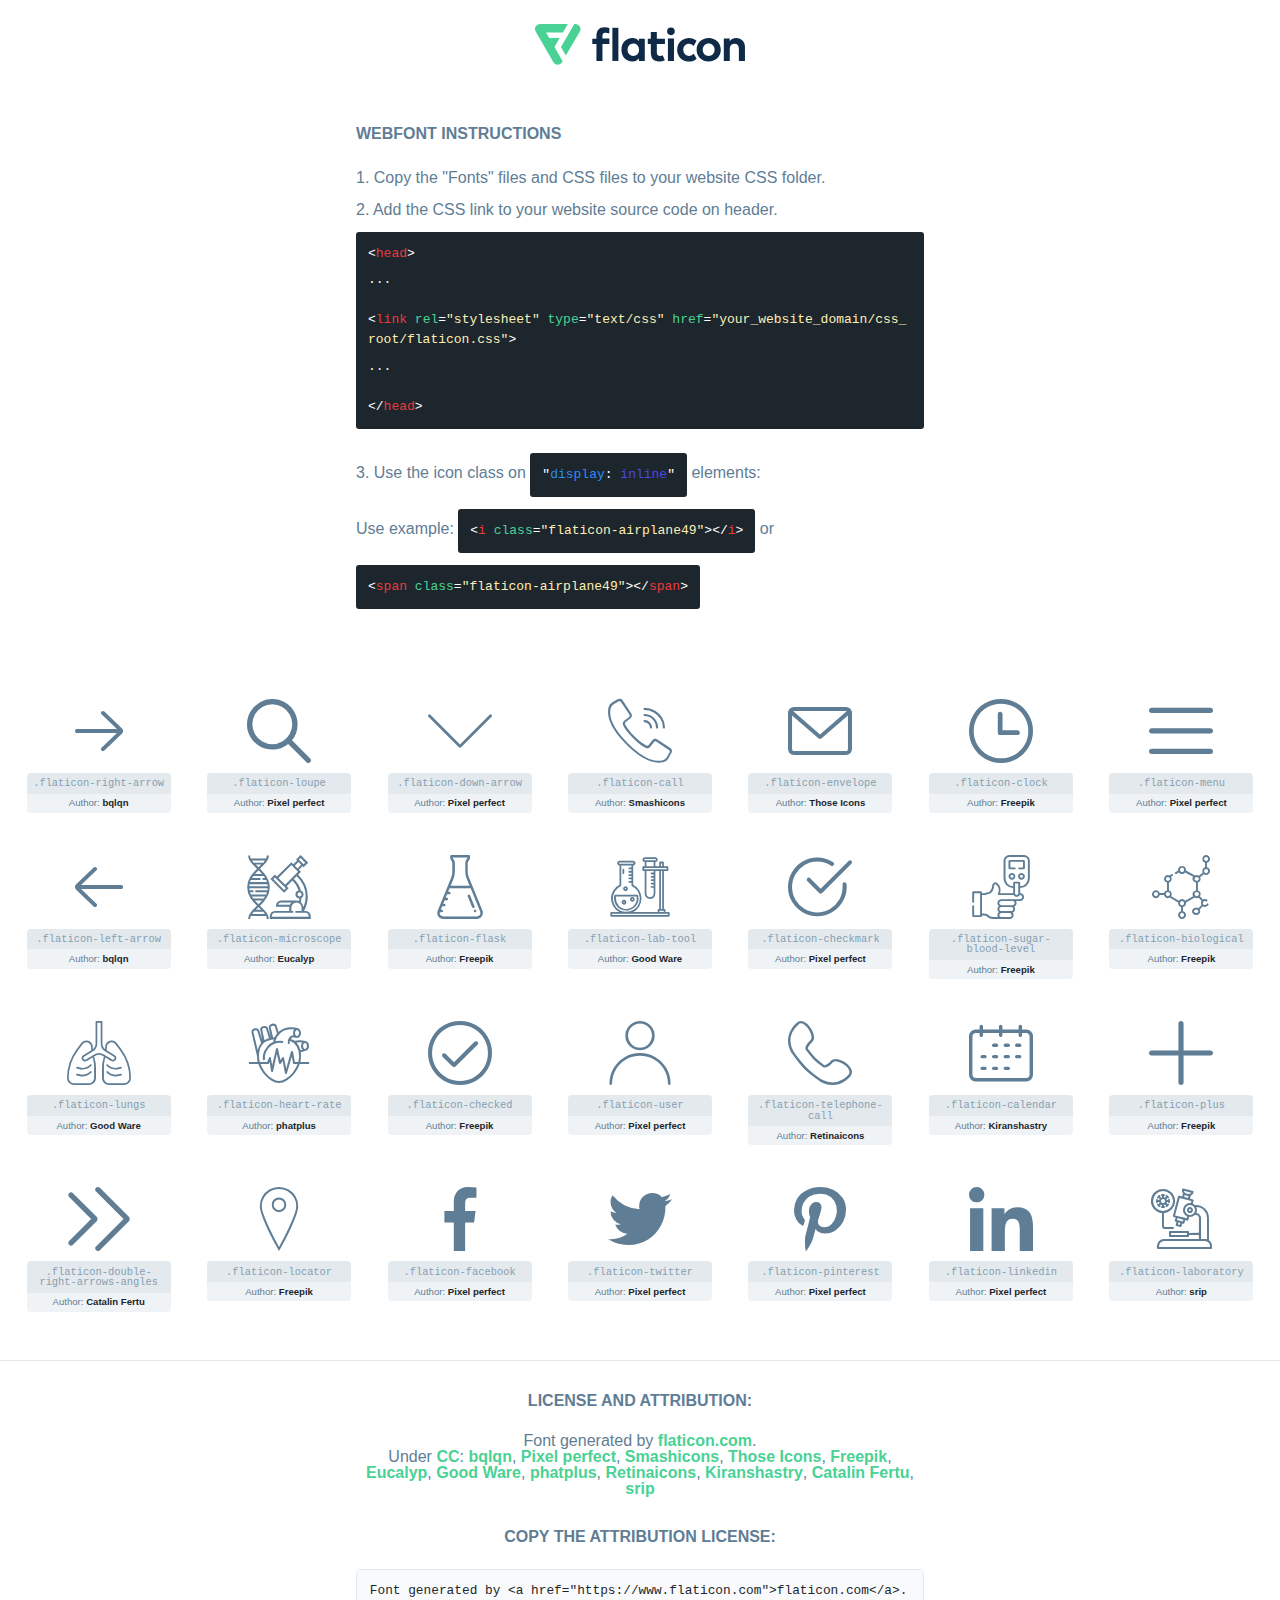
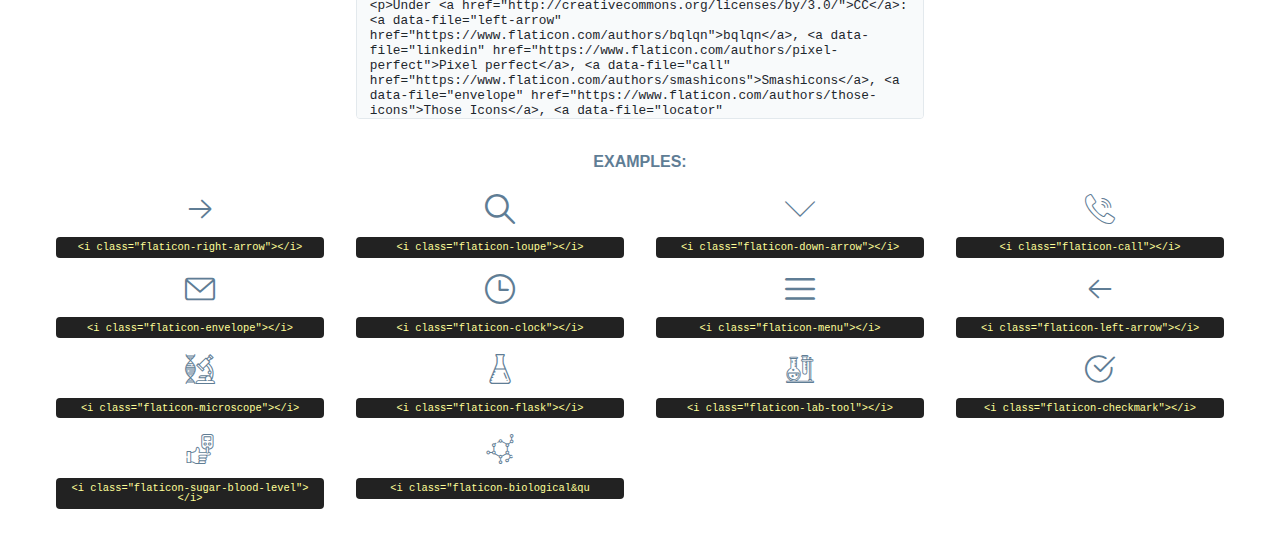
<file: flaticon/flaticon.html>
<!DOCTYPE html>
<html lang="en">
<head>
    <title>Flaticon Webfont</title>
    <link rel="stylesheet" type="text/css" href="flaticon.css"/>
    <meta charset="UTF-8">
    <style>
        html, body, div, span, applet, object, iframe,
        h1, h2, h3, h4, h5, h6, p, blockquote, pre,
        a, abbr, acronym, address, big, cite, code,
        del, dfn, em, img, ins, kbd, q, s, samp,
        small, strike, strong, sub, sup, tt, var,
        b, u, i, center,
        dl, dt, dd, ol, ul, li,
        fieldset, form, label, legend,
        table, caption, tbody, tfoot, thead, tr, th, td,
        article, aside, canvas, details, embed,
        figure, figcaption, footer, header, hgroup,
        menu, nav, output, ruby, section, summary,
        time, mark, audio, video {
            margin: 0;
            padding: 0;
            border: 0;
            font-size: 100%;
            font: inherit;
            vertical-align: baseline;
        }

        /* HTML5 display-role reset for older browsers */
        article, aside, details, figcaption, figure,
        footer, header, hgroup, menu, nav, section {
            display: block;
        }

        body {
            line-height: 1;
        }

        ol, ul {
            list-style: none;
        }

        blockquote, q {
            quotes: none;
        }

        blockquote:before, blockquote:after,
        q:before, q:after {
            content: '';
            content: none;
        }

        table {
            border-collapse: collapse;
            border-spacing: 0;
        }

        body {
            font-family: Helvetica, Arial, sans-serif;
            font-size: 16px;
            color: #5f7d95;
        }

        a {
            color: #4AD295;
            font-weight: bold;
            text-decoration: none;
        }

        * {
            -moz-box-sizing: border-box;
            -webkit-box-sizing: border-box;
            box-sizing: border-box;
            margin: 0;
            padding: 0;
        }

        [class^="flaticon-"]:before, [class*=" flaticon-"]:before, [class^="flaticon-"]:after, [class*=" flaticon-"]:after {
            font-family: Flaticon;
            font-size: 30px;
            font-style: normal;
            margin-left: 20px;
            color: #333;
        }

        .wrapper {
            max-width: 600px;
            margin: auto;
            padding: 0 1em;
        }

        .title {
            margin-bottom: 24px;
            text-transform: uppercase;
            font-weight: bold;
        }

        header {
            text-align: center;
            padding: 24px;
        }

        header .logo {
            width: 210px;
            height: auto;
            border: none;
            display: inline-block;
        }

        header strong {
            font-size: 28px;
            font-weight: 500;
            vertical-align: middle;
        }

        .demo {
            margin: 2em auto;
            line-height: 1.25em;
        }

        .demo ul li {
            margin-bottom: 12px;
        }

        .demo ul li code {
            background-color: #1D262D;
            border-radius: 3px;
            padding: 12px;
            display: inline-block;
            color: #fff;
            font-family: Consolas, Monaco, Lucida Console, Liberation Mono, DejaVu Sans Mono, Bitstream Vera Sans Mono, Courier New, monospace;
            font-weight: lighter;
            margin-top: 12px;
            font-size: 13px;
            word-break: break-all;
        }

        .demo ul li code .red {
            color: #EC3A3B;
        }

        .demo ul li code .green {
            color: #4AD295;
        }

        .demo ul li code .yellow {
            color: #FFEEB6;
        }

        .demo ul li code .blue {
            color: #2C8CF4;
        }

        .demo ul li code .purple {
            color: #4949E7;
        }

        .demo ul li code .dots {
            margin-top: 0.5em;
            display: block;
        }

        #glyphs {
            border-bottom: 1px solid #E3E9ED;
            padding: 2em 0;
            text-align: center;
        }

        .glyph {
            display: inline-block;
            width: 9em;
            margin: 1em;
            text-align: center;
            vertical-align: top;
            background: #FFF;
        }

        .glyph .flaticon {
            padding: 10px;
            display: block;
            font-family: "Flaticon";
            font-size: 64px;
            line-height: 1;
        }

        .glyph .flaticon:before {
            font-size: 64px;
            color: #5f7d95;
            margin-left: 0;
        }

        .class-name {
            font-size: 0.65em;
            background-color: #E3E9ED;
            color: #869FB2;
            border-radius: 4px 4px 0 0;
            padding: 0.5em;
            font-family: Consolas, Monaco, Lucida Console, Liberation Mono, DejaVu Sans Mono, Bitstream Vera Sans Mono, Courier New, monospace;
        }

        .author-name {
            font-size: 0.6em;
            background-color: #EFF3F6;
            border-top: 0;
            border-radius: 0 0 4px 4px;
            padding: 0.5em;
        }

        .author-name a {
            color: #1D262D;
        }

        .class-name:last-child {
            font-size: 10px;
            color: #888;
        }

        .class-name:last-child a {
            font-size: 10px;
            color: #555;
        }

        .glyph > input {
            display: block;
            width: 100px;
            margin: 5px auto;
            text-align: center;
            font-size: 12px;
            cursor: text;
        }

        .glyph > input.icon-input {
            font-family: "Flaticon";
            font-size: 16px;
            margin-bottom: 10px;
        }

        .attribution .title {
            margin-top: 2em;
        }

        .attribution textarea {
            background-color: #F8FAFB;
            color: #1D262D;
            padding: 1em;
            border: none;
            box-shadow: none;
            border: 1px solid #E3E9ED;
            border-radius: 4px;
            resize: none;
            width: 100%;
            height: 150px;
            font-size: 0.8em;
            font-family: Consolas, Monaco, Lucida Console, Liberation Mono, DejaVu Sans Mono, Bitstream Vera Sans Mono, Courier New, monospace;
            -webkit-appearance: none;
        }

        .attribution textarea:hover {
            border-color: #CFD9E0;
        }

        .attribution textarea:focus {
            border-color: #4AD295;
        }

        .iconsuse {
            margin: 2em auto;
            text-align: center;
            max-width: 1200px;
        }

        .iconsuse:after {
            content: '';
            display: table;
            clear: both;
        }

        .iconsuse .image {
            float: left;
            width: 25%;
            padding: 0 1em;
        }

        .iconsuse .image p {
            margin-bottom: 1em;
        }

        .iconsuse .image span {
            display: block;
            font-size: 0.65em;
            background-color: #222;
            color: #fff;
            border-radius: 4px;
            padding: 0.5em;
            color: #FFFF99;
            margin-top: 1em;
            font-family: Consolas, Monaco, Lucida Console, Liberation Mono, DejaVu Sans Mono, Bitstream Vera Sans Mono, Courier New, monospace;
        }

        .flaticon:before {
            color: #5f7d95;
        }

        #footer {
            text-align: center;
            background-color: #1D262D;
            color: #869FB2;
            padding: 12px;
            font-size: 14px;
        }

        #footer a {
            font-weight: normal;
        }

        @media (max-width: 960px) {
            .iconsuse .image {
                width: 50%;
            }
        }

        .preview {
            width: 100px;
            display: inline-block;
            margin: 10px;
        }

        .preview .inner {
            display: inline-block;
            width: 100%;
            text-align: center;
            background: #f5f5f5;
            -webkit-border-radius: 3px 3px 0 0;
            -moz-border-radius: 3px 3px 0 0;
            border-radius: 3px 3px 0 0;
        }

        .preview .inner  {
            line-height: 85px;
            font-size: 40px;
            color: #333;
        }

        .label {
            display: inline-block;
            width: 100%;
            box-sizing: border-box;
            padding: 5px;
            font-size: 10px;
            font-family: Monaco, monospace;
            color: #666;
            white-space: nowrap;
            overflow: hidden;
            text-overflow: ellipsis;
            background: #ddd;
            -webkit-border-radius: 0 0 3px 3px;
            -moz-border-radius: 0 0 3px 3px;
            border-radius: 0 0 3px 3px;
            color: #666;
        }
    </style>
</head>
<body>
    <header>
        <a href="https://www.flaticon.com/" target="_blank" class="logo">
            <svg xmlns="http://www.w3.org/2000/svg" viewBox="0 0 394.3 76.5">
                <path d="M156.6,69.4H145.3V7.1h11.3Z" style="fill:#0e2a47"/>
                <path d="M206.2,69.4h-11V64.8a15.4,15.4,0,0,1-12.6,5.7c-11.6,0-20.3-9.5-20.3-22.1s8.8-22.1,20.3-22.1a15.4,15.4,0,0,1,12.6,5.8V27.5h11Zm-32.4-21c0,6.4,4.2,11.6,10.8,11.6s10.8-4.9,10.8-11.6-4.4-11.6-10.8-11.6S173.9,42,173.9,48.4Z"
                      style="fill:#0e2a47"/>
                <path d="M262.5,13.7a7.2,7.2,0,0,1-14.4,0,7.2,7.2,0,1,1,14.4,0ZM261,69.4H249.6v-42H261Z"
                      style="fill:#0e2a47"/>
                <path id="_Trazado_" data-name="&lt;Trazado&gt;"
                      d="M139.6,17.8a16.6,16.6,0,0,0-8-1.4c-3.2.4-4.9,2-4.9,5.9v5.1h13V37.5h-13v32H115.4v-32h-7.8v-10h7.8V22.2c0-9.9,5.2-16.3,15-16.3a23.4,23.4,0,0,1,9.3,1.8Z"
                      style="fill:#0e2a47"/>
                <path d="M235.1,60c-3.5,0-6.3-1.9-6.3-7.1V37.5H244v-10H228.8V15H217.5V27.5h-5.7v10h5.7V53.7c0,10.9,5.3,16.8,15.7,16.8A22.9,22.9,0,0,0,244,68l-4.3-9.1A12.3,12.3,0,0,1,235.1,60Z"
                      style="fill:#0e2a47"/>
                <path d="M348.9,48.4c0,12.6-9.7,22.1-22.7,22.1s-22.7-9.4-22.7-22.1,9.6-22.1,22.7-22.1S348.9,35.8,348.9,48.4Zm-33.9,0c0,6.8,4.8,11.6,11.1,11.6s11.2-4.8,11.2-11.6-4.8-11.6-11.2-11.6S315.1,41.6,315.1,48.4Z"
                      style="fill:#0e2a47"/>
                <path d="M394.3,42.7V69.4H382.9V46.3c0-6.1-3-9.4-8.2-9.4s-8.9,3.2-8.9,9.5v23H354.6v-42h11v4.9c3-4.5,7.6-6.1,12.3-6.1C387.5,26.3,394.3,33,394.3,42.7Z"
                      style="fill:#0e2a47"/>
                <path d="M298,55.7h0a12.4,12.4,0,0,1-8.2,4.2h-.9l-1.8-.2a10,10,0,0,1-7.4-5.6,13.2,13.2,0,0,1-1.2-5.8,13,13,0,0,1,1.3-5.9,10.1,10.1,0,0,1,7.5-5.5h2.4a11.7,11.7,0,0,1,8.3,4.2l5.5-9.6a19.9,19.9,0,0,0-8.1-4.3,23.4,23.4,0,0,0-6.1-.8,25.2,25.2,0,0,0-7.5,1.1,20.9,20.9,0,0,0-8,4.6,21.9,21.9,0,0,0-6.8,16.4,21.9,21.9,0,0,0,6.7,16.3,20.9,20.9,0,0,0,8,4.6,25.2,25.2,0,0,0,7.7,1.2,23.6,23.6,0,0,0,6.2-.8,20,20,0,0,0,8.1-4.4Z"
                      style="fill:#0e2a47"/>
                <path d="M46.3,26.5H26.9L20.8,16H52.4L61.6,0H9.4A9.3,9.3,0,0,0,1.3,4.7a9.3,9.3,0,0,0,0,9.4L34.6,71.8a9.4,9.4,0,0,0,16.2,0l1.1-1.9L36.6,43.3Z"
                      style="fill:#4ad295"/>
                <path d="M84.2,4.7A9.3,9.3,0,0,0,76.1,0H73.8l-25,43.3,9.2,16L84.2,14A9.3,9.3,0,0,0,84.2,4.7Z"
                      style="fill:#4ad295"/>
            </svg>
        </a>
    </header>
    <section class="demo wrapper">

        <p class="title">Webfont Instructions</p>

        <ul>
            <li>
                <span class="num">1. </span>Copy the "Fonts" files and CSS files to your website CSS folder.
            </li>
            <li>
                <span class="num">2. </span>Add the CSS link to your website source code on header.
                <code class="big">
                    &lt;<span class="red">head</span>&gt;
                    <br/><span class="dots">...</span>
                    <br/>&lt;<span class="red">link</span> <span class="green">rel</span>=<span
                        class="yellow">"stylesheet"</span> <span class="green">type</span>=<span
                        class="yellow">"text/css"</span> <span class="green">href</span>=<span class="yellow">"your_website_domain/css_root/flaticon.css"</span>&gt;
                    <br/><span class="dots">...</span>
                    <br/>&lt;/<span class="red">head</span>&gt;
                </code>
            </li>

            <li>
                <p>
                    <span class="num">3. </span>Use the icon class on <code>"<span class="blue">display</span>:<span
                        class="purple"> inline</span>"</code> elements:
                    <br/>
                    Use example: <code>&lt;<span class="red">i</span> <span class="green">class</span>=<span class="yellow">&quot;flaticon-airplane49&quot;</span>&gt;&lt;/<span
                        class="red">i</span>&gt;</code> or <code>&lt;<span class="red">span</span> <span
                        class="green">class</span>=<span class="yellow">&quot;flaticon-airplane49&quot;</span>&gt;&lt;/<span
                        class="red">span</span>&gt;</code>
            </li>
        </ul>

    </section>
    <section id="glyphs">
            <div class="glyph">
                <i class="flaticon flaticon-right-arrow"></i>
                <div class="class-name">.flaticon-right-arrow</div>
                <div class="author-name">Author: <a data-file="right-arrow" href="https://www.flaticon.com/authors/bqlqn">bqlqn</a> </div>
            </div>

            <div class="glyph">
                <i class="flaticon flaticon-loupe"></i>
                <div class="class-name">.flaticon-loupe</div>
                <div class="author-name">Author: <a data-file="loupe" href="https://www.flaticon.com/authors/pixel-perfect">Pixel perfect</a> </div>
            </div>

            <div class="glyph">
                <i class="flaticon flaticon-down-arrow"></i>
                <div class="class-name">.flaticon-down-arrow</div>
                <div class="author-name">Author: <a data-file="down-arrow" href="https://www.flaticon.com/authors/pixel-perfect">Pixel perfect</a> </div>
            </div>

            <div class="glyph">
                <i class="flaticon flaticon-call"></i>
                <div class="class-name">.flaticon-call</div>
                <div class="author-name">Author: <a data-file="call" href="https://www.flaticon.com/authors/smashicons">Smashicons</a> </div>
            </div>

            <div class="glyph">
                <i class="flaticon flaticon-envelope"></i>
                <div class="class-name">.flaticon-envelope</div>
                <div class="author-name">Author: <a data-file="envelope" href="https://www.flaticon.com/authors/those-icons">Those Icons</a> </div>
            </div>

            <div class="glyph">
                <i class="flaticon flaticon-clock"></i>
                <div class="class-name">.flaticon-clock</div>
                <div class="author-name">Author: <a data-file="clock" href="http://www.freepik.com">Freepik</a> </div>
            </div>

            <div class="glyph">
                <i class="flaticon flaticon-menu"></i>
                <div class="class-name">.flaticon-menu</div>
                <div class="author-name">Author: <a data-file="menu" href="https://www.flaticon.com/authors/pixel-perfect">Pixel perfect</a> </div>
            </div>

            <div class="glyph">
                <i class="flaticon flaticon-left-arrow"></i>
                <div class="class-name">.flaticon-left-arrow</div>
                <div class="author-name">Author: <a data-file="left-arrow" href="https://www.flaticon.com/authors/bqlqn">bqlqn</a> </div>
            </div>

            <div class="glyph">
                <i class="flaticon flaticon-microscope"></i>
                <div class="class-name">.flaticon-microscope</div>
                <div class="author-name">Author: <a data-file="microscope" href="https://www.flaticon.com/authors/eucalyp">Eucalyp</a> </div>
            </div>

            <div class="glyph">
                <i class="flaticon flaticon-flask"></i>
                <div class="class-name">.flaticon-flask</div>
                <div class="author-name">Author: <a data-file="flask" href="http://www.freepik.com">Freepik</a> </div>
            </div>

            <div class="glyph">
                <i class="flaticon flaticon-lab-tool"></i>
                <div class="class-name">.flaticon-lab-tool</div>
                <div class="author-name">Author: <a data-file="lab-tool" href="https://www.flaticon.com/authors/good-ware">Good Ware</a> </div>
            </div>

            <div class="glyph">
                <i class="flaticon flaticon-checkmark"></i>
                <div class="class-name">.flaticon-checkmark</div>
                <div class="author-name">Author: <a data-file="checkmark" href="https://www.flaticon.com/authors/pixel-perfect">Pixel perfect</a> </div>
            </div>

            <div class="glyph">
                <i class="flaticon flaticon-sugar-blood-level"></i>
                <div class="class-name">.flaticon-sugar-blood-level</div>
                <div class="author-name">Author: <a data-file="sugar-blood-level" href="http://www.freepik.com">Freepik</a> </div>
            </div>

            <div class="glyph">
                <i class="flaticon flaticon-biological"></i>
                <div class="class-name">.flaticon-biological</div>
                <div class="author-name">Author: <a data-file="biological" href="http://www.freepik.com">Freepik</a> </div>
            </div>

            <div class="glyph">
                <i class="flaticon flaticon-lungs"></i>
                <div class="class-name">.flaticon-lungs</div>
                <div class="author-name">Author: <a data-file="lungs" href="https://www.flaticon.com/authors/good-ware">Good Ware</a> </div>
            </div>

            <div class="glyph">
                <i class="flaticon flaticon-heart-rate"></i>
                <div class="class-name">.flaticon-heart-rate</div>
                <div class="author-name">Author: <a data-file="heart-rate" href="https://www.flaticon.com/authors/phatplus">phatplus</a> </div>
            </div>

            <div class="glyph">
                <i class="flaticon flaticon-checked"></i>
                <div class="class-name">.flaticon-checked</div>
                <div class="author-name">Author: <a data-file="checked" href="http://www.freepik.com">Freepik</a> </div>
            </div>

            <div class="glyph">
                <i class="flaticon flaticon-user"></i>
                <div class="class-name">.flaticon-user</div>
                <div class="author-name">Author: <a data-file="user" href="https://www.flaticon.com/authors/pixel-perfect">Pixel perfect</a> </div>
            </div>

            <div class="glyph">
                <i class="flaticon flaticon-telephone-call"></i>
                <div class="class-name">.flaticon-telephone-call</div>
                <div class="author-name">Author: <a data-file="telephone-call" href="https://www.flaticon.com/authors/retinaicons">Retinaicons</a> </div>
            </div>

            <div class="glyph">
                <i class="flaticon flaticon-calendar"></i>
                <div class="class-name">.flaticon-calendar</div>
                <div class="author-name">Author: <a data-file="calendar" href="https://www.flaticon.com/authors/kiranshastry">Kiranshastry</a> </div>
            </div>

            <div class="glyph">
                <i class="flaticon flaticon-plus"></i>
                <div class="class-name">.flaticon-plus</div>
                <div class="author-name">Author: <a data-file="plus" href="http://www.freepik.com">Freepik</a> </div>
            </div>

            <div class="glyph">
                <i class="flaticon flaticon-double-right-arrows-angles"></i>
                <div class="class-name">.flaticon-double-right-arrows-angles</div>
                <div class="author-name">Author: <a data-file="double-right-arrows-angles" href="https://www.flaticon.com/authors/catalin-fertu">Catalin Fertu</a> </div>
            </div>

            <div class="glyph">
                <i class="flaticon flaticon-locator"></i>
                <div class="class-name">.flaticon-locator</div>
                <div class="author-name">Author: <a data-file="locator" href="http://www.freepik.com">Freepik</a> </div>
            </div>

            <div class="glyph">
                <i class="flaticon flaticon-facebook"></i>
                <div class="class-name">.flaticon-facebook</div>
                <div class="author-name">Author: <a data-file="facebook" href="https://www.flaticon.com/authors/pixel-perfect">Pixel perfect</a> </div>
            </div>

            <div class="glyph">
                <i class="flaticon flaticon-twitter"></i>
                <div class="class-name">.flaticon-twitter</div>
                <div class="author-name">Author: <a data-file="twitter" href="https://www.flaticon.com/authors/pixel-perfect">Pixel perfect</a> </div>
            </div>

            <div class="glyph">
                <i class="flaticon flaticon-pinterest"></i>
                <div class="class-name">.flaticon-pinterest</div>
                <div class="author-name">Author: <a data-file="pinterest" href="https://www.flaticon.com/authors/pixel-perfect">Pixel perfect</a> </div>
            </div>

            <div class="glyph">
                <i class="flaticon flaticon-linkedin"></i>
                <div class="class-name">.flaticon-linkedin</div>
                <div class="author-name">Author: <a data-file="linkedin" href="https://www.flaticon.com/authors/pixel-perfect">Pixel perfect</a> </div>
            </div>

            <div class="glyph">
                <i class="flaticon flaticon-laboratory"></i>
                <div class="class-name">.flaticon-laboratory</div>
                <div class="author-name">Author: <a data-file="laboratory" href="https://www.flaticon.com/authors/srip">srip</a> </div>
            </div>

    </section>

    <section class="attribution wrapper"   style="text-align:center;">

        <div class="title">License and attribution:</div><div class="attrDiv">Font generated by <a href="https://www.flaticon.com">flaticon.com</a>. <div><p>Under <a href="http://creativecommons.org/licenses/by/3.0/">CC</a>: <a data-file="left-arrow" href="https://www.flaticon.com/authors/bqlqn">bqlqn</a>, <a data-file="linkedin" href="https://www.flaticon.com/authors/pixel-perfect">Pixel perfect</a>, <a data-file="call" href="https://www.flaticon.com/authors/smashicons">Smashicons</a>, <a data-file="envelope" href="https://www.flaticon.com/authors/those-icons">Those Icons</a>, <a data-file="locator" href="http://www.freepik.com">Freepik</a>, <a data-file="microscope" href="https://www.flaticon.com/authors/eucalyp">Eucalyp</a>, <a data-file="lungs" href="https://www.flaticon.com/authors/good-ware">Good Ware</a>, <a data-file="heart-rate" href="https://www.flaticon.com/authors/phatplus">phatplus</a>, <a data-file="telephone-call" href="https://www.flaticon.com/authors/retinaicons">Retinaicons</a>, <a data-file="calendar" href="https://www.flaticon.com/authors/kiranshastry">Kiranshastry</a>, <a data-file="double-right-arrows-angles" href="https://www.flaticon.com/authors/catalin-fertu">Catalin Fertu</a>, <a data-file="laboratory" href="https://www.flaticon.com/authors/srip">srip</a></p>  </div>
        </div>
        <div class="title">Copy the Attribution License:</div>

        <textarea onclick="this.focus();this.select();">Font generated by &lt;a href=&quot;https://www.flaticon.com&quot;&gt;flaticon.com&lt;/a&gt;. <p>Under <a href="http://creativecommons.org/licenses/by/3.0/">CC</a>: <a data-file="left-arrow" href="https://www.flaticon.com/authors/bqlqn">bqlqn</a>, <a data-file="linkedin" href="https://www.flaticon.com/authors/pixel-perfect">Pixel perfect</a>, <a data-file="call" href="https://www.flaticon.com/authors/smashicons">Smashicons</a>, <a data-file="envelope" href="https://www.flaticon.com/authors/those-icons">Those Icons</a>, <a data-file="locator" href="http://www.freepik.com">Freepik</a>, <a data-file="microscope" href="https://www.flaticon.com/authors/eucalyp">Eucalyp</a>, <a data-file="lungs" href="https://www.flaticon.com/authors/good-ware">Good Ware</a>, <a data-file="heart-rate" href="https://www.flaticon.com/authors/phatplus">phatplus</a>, <a data-file="telephone-call" href="https://www.flaticon.com/authors/retinaicons">Retinaicons</a>, <a data-file="calendar" href="https://www.flaticon.com/authors/kiranshastry">Kiranshastry</a>, <a data-file="double-right-arrows-angles" href="https://www.flaticon.com/authors/catalin-fertu">Catalin Fertu</a>, <a data-file="laboratory" href="https://www.flaticon.com/authors/srip">srip</a></p> 
        </textarea>

    </section>

    <section class="iconsuse">

        <div class="title">Examples:</div>
            <div class="image">
                <p>
                    <i class="flaticon flaticon-right-arrow"></i>
                    <span>&lt;i class=&quot;flaticon-right-arrow&quot;&gt;&lt;/i&gt;</span>
                </p>
            </div>
            <div class="image">
                <p>
                    <i class="flaticon flaticon-loupe"></i>
                    <span>&lt;i class=&quot;flaticon-loupe&quot;&gt;&lt;/i&gt;</span>
                </p>
            </div>
            <div class="image">
                <p>
                    <i class="flaticon flaticon-down-arrow"></i>
                    <span>&lt;i class=&quot;flaticon-down-arrow&quot;&gt;&lt;/i&gt;</span>
                </p>
            </div>
            <div class="image">
                <p>
                    <i class="flaticon flaticon-call"></i>
                    <span>&lt;i class=&quot;flaticon-call&quot;&gt;&lt;/i&gt;</span>
                </p>
            </div>
            <div class="image">
                <p>
                    <i class="flaticon flaticon-envelope"></i>
                    <span>&lt;i class=&quot;flaticon-envelope&quot;&gt;&lt;/i&gt;</span>
                </p>
            </div>
            <div class="image">
                <p>
                    <i class="flaticon flaticon-clock"></i>
                    <span>&lt;i class=&quot;flaticon-clock&quot;&gt;&lt;/i&gt;</span>
                </p>
            </div>
            <div class="image">
                <p>
                    <i class="flaticon flaticon-menu"></i>
                    <span>&lt;i class=&quot;flaticon-menu&quot;&gt;&lt;/i&gt;</span>
                </p>
            </div>
            <div class="image">
                <p>
                    <i class="flaticon flaticon-left-arrow"></i>
                    <span>&lt;i class=&quot;flaticon-left-arrow&quot;&gt;&lt;/i&gt;</span>
                </p>
            </div>
            <div class="image">
                <p>
                    <i class="flaticon flaticon-microscope"></i>
                    <span>&lt;i class=&quot;flaticon-microscope&quot;&gt;&lt;/i&gt;</span>
                </p>
            </div>
            <div class="image">
                <p>
                    <i class="flaticon flaticon-flask"></i>
                    <span>&lt;i class=&quot;flaticon-flask&quot;&gt;&lt;/i&gt;</span>
                </p>
            </div>
            <div class="image">
                <p>
                    <i class="flaticon flaticon-lab-tool"></i>
                    <span>&lt;i class=&quot;flaticon-lab-tool&quot;&gt;&lt;/i&gt;</span>
                </p>
            </div>
            <div class="image">
                <p>
                    <i class="flaticon flaticon-checkmark"></i>
                    <span>&lt;i class=&quot;flaticon-checkmark&quot;&gt;&lt;/i&gt;</span>
                </p>
            </div>
            <div class="image">
                <p>
                    <i class="flaticon flaticon-sugar-blood-level"></i>
                    <span>&lt;i class=&quot;flaticon-sugar-blood-level&quot;&gt;&lt;/i&gt;</span>
                </p>
            </div>
            <div class="image">
                <p>
                    <i class="flaticon flaticon-biological"></i>
                    <span>&lt;i class=&quot;flaticon-biological&qu
</file>
<file: flaticon/flaticon.css>
@font-face {
    font-family: "flaticon";
    src: url("./flaticon.ttf?f5b12584ac8a2ee4a6f31081d8b5aae6") format("truetype"),
url("./flaticon.woff?f5b12584ac8a2ee4a6f31081d8b5aae6") format("woff"),
url("./flaticon.woff2?f5b12584ac8a2ee4a6f31081d8b5aae6") format("woff2"),
url("./flaticon.eot?f5b12584ac8a2ee4a6f31081d8b5aae6#iefix") format("embedded-opentype"),
url("./flaticon.svg?f5b12584ac8a2ee4a6f31081d8b5aae6#flaticon") format("svg");
}

i[class^="flaticon-"]:before, i[class*=" flaticon-"]:before {
    font-family: flaticon !important;
    font-style: normal;
    font-weight: normal !important;
    font-variant: normal;
    text-transform: none;
    line-height: 1;
    -webkit-font-smoothing: antialiased;
    -moz-osx-font-smoothing: grayscale;
}

.flaticon-right-arrow:before {
    content: "\f101";
}
.flaticon-loupe:before {
    content: "\f102";
}
.flaticon-down-arrow:before {
    content: "\f103";
}
.flaticon-call:before {
    content: "\f104";
}
.flaticon-envelope:before {
    content: "\f105";
}
.flaticon-clock:before {
    content: "\f106";
}
.flaticon-menu:before {
    content: "\f107";
}
.flaticon-left-arrow:before {
    content: "\f108";
}
.flaticon-microscope:before {
    content: "\f109";
}
.flaticon-flask:before {
    content: "\f10a";
}
.flaticon-lab-tool:before {
    content: "\f10b";
}
.flaticon-checkmark:before {
    content: "\f10c";
}
.flaticon-sugar-blood-level:before {
    content: "\f10d";
}
.flaticon-biological:before {
    content: "\f10e";
}
.flaticon-lungs:before {
    content: "\f10f";
}
.flaticon-heart-rate:before {
    content: "\f110";
}
.flaticon-checked:before {
    content: "\f111";
}
.flaticon-user:before {
    content: "\f112";
}
.flaticon-telephone-call:before {
    content: "\f113";
}
.flaticon-calendar:before {
    content: "\f114";
}
.flaticon-plus:before {
    content: "\f115";
}
.flaticon-double-right-arrows-angles:before {
    content: "\f116";
}
.flaticon-locator:before {
    content: "\f117";
}
.flaticon-facebook:before {
    content: "\f118";
}
.flaticon-twitter:before {
    content: "\f119";
}
.flaticon-pinterest:before {
    content: "\f11a";
}
.flaticon-linkedin:before {
    content: "\f11b";
}
.flaticon-laboratory:before {
    content: "\f11c";
}
</file>
<file: style.css>
*{
    margin: 0;
    padding: 0;
}

 
h1,h2,h3,h4,h5,h6,ul,li,a{

    font-family: 'Open Sans', sans-serif;
    
}
body,p,span,b{
    font-family: 'Roboto', sans-serif;
}
img{
    max-width: 100%;
    height: auto;
}
.clearfix::before{
    content: "";
    display: block;
    clear: both;
}
.left{
    float: left;
    

}
.right{
    float: right;
    
}
a {
	text-decoration: none;
}



.icon .tdn{
    text-decoration: none;
    transition: all .7s ease-in-out;
    margin-left: 7px;
}

.icon .tdn:hover{
  color: #0fe7f9;
}

/* header-top */
.header-top{
  position: inherit;
  z-index: 1;
  width: 100%;
}


.icon .email-icon{
  color: #fff;
  top: 2px;
  padding-right: 2px;
  text-decoration: none  ;
  transition: .6s;
  font-size: 14px;
  

}
.icon .email-icon{
  color: #fff;
  position: relative;
  top: 2px;
  padding-right: 2px;
  text-decoration: none  ;
  transition: .6s;
  font-size: 14px;

}
.icon .email-icon:hover{
 color: #0fe7f9;
}


.clock-icon{
    position: relative;
    top: 5px;
    color: #fff;

}

.icon .phone-icon {
    padding-right: 2px;
	color: #fff;
	font-size: 15px;
    position: relative;
    top: 2px;
    transition: .6s;
}
.icon .phone-icon:hover{
    color: #0fe7f9;
}

.icon .phone{
    font-size: 15px;
    color: #fff;
    transition: .6s;
}
.icon .phone:hover{
     
    color: #0fe7f9;
}
.icon .email{
    font-size: 15px;
    color: #fff;  
    transition: .6s; 
}
.icon .email:hover{
    
    color: #0fe7f9;   
}
.icon .clock{
    font-size: 15px;
    color: #fff;
    transition: .6s;
}
.icon .clock:hover{
    
    color: #0fe7f9;
}
.icon .clock-icon{
    font-size: 15px;
    position: relative;
    top: 3px;
    padding-right: 2px;
    color: #fff;
    transition: .6s;
}
.icon .clock-icon:hover{
    color: #0fe7f9;
}
.nav-header-icon {
	font-size: 20px;
	position: relative;
	right: 20px;
}
.nav-header-search {
	font-size: 20px;
}



.nav-icon {
	position: absolute;
	top: 24px;
	right: 41px;
}



/* Nav Header */

.nav-image {
	width: 40%;
	margin: auto;
}



 
.headernav {
	padding-left: 0;
	margin-bottom: 0;
    list-style-type: none;
    z-index: 9999;
}
.headernav li {
	display: inline-block;
}

.headernav li a {
	display: block;
	padding: 10px;
	color: #000; 
    font-size: 16px;
    transition: .6s;
    font-weight: 600;
}
.headernav li:hover>a {
   color: aqua;
   
}
.headernav li a i {
	position: relative;
	top: 4px;
    left: 4px;
}

.nav-header-s {
	font-size: 20px;
	margin-left: 25px;
}

.nav-header-ber {
	font-size: 20px;
	margin-left: 200px;
}



/* Dropdown strat */

.headernav li {
    position: relative;
}
.headernav li ul {
    position: absolute;
    top: 133%;
    left: 0;
    width: 200px;
    padding-left: 0;
    background: #fff;
    color: #000;
    padding: 10px;
    margin-bottom: 0;
  
}
.headernav li ul li{
    display: block;
}
.headernav li ul li a{
    display: block;
}
 

/* Hover part */
.headernav li ul {
	visibility: hidden;
	opacity: 0;
	transition: .7s;
	box-shadow: 1px 3px 20px 0px black;
    transform: translateY(5px);
     
}
 
.headernav li:hover>ul{
    visibility: visible;
    opacity: 1;
    transform: translateY(0px);
     
     
}
.headernav li ul li ul{
    position: absolute;
    width: 200px;
    left: -211px;
    top: 0;
}

.headernav li ul li:hover>a{
    letter-spacing: 2px;
}
 

/* Banner Section */

.banner-section{
   position: relative;
   top: 0px;
   z-index: -1;

     
}
.banner-section{
    background:url(./image/29.jpg) no-repeat top center;
    background-size: cover;
    height: 100vh;
     
}
 .banner-section::before{
 
     content: "";
     display: block;
     position: absolute;
     top: 0;
     left: 0;
     height: 100%;
     width: 100%;
     background: rgba(29, 25, 25,.7);
} 

.image .top {
	width: 55%;
	margin: auto;
	font-size: 60px;
	color: #fff;
	position: relative;
	top: 80px;
    text-align: center;
}
 
.image p {
	width: 65%;
	margin: auto;
	font-size: 20px;
	color: #fff;
	position: relative;
	top: 100px;
    text-align: center;
}
.image .default-button {
    display: block;
	width: 20%;
	margin: auto;
	font-size: 25px;
	color: #fff;
	background: #2554ff;
    text-decoration: none;
    position: relative;
	top: 130px;
    padding: 15px 20px;
    text-align: center;
    border-radius: 10px;
    position: relative;
    z-index: 1;
    
}
.image .default-button::before {
    content: "";
	display: block;
    position: absolute;
    top: 0;
    right: 0;
    width: 0;
    height: 100%;
    background: #222;
    border-radius: 10px;
    transition: all .8s ease;
    z-index: -1;

}
.image .default-button:hover:before{
    width: 100%;
}

.arrow-start{
    font-size: 30px;
    color: #2554ff;
    background: #fff;
    height: 50px;
    width: 50px;
    border-radius: 50%;
    text-align: center;
    line-height: 60px;
    display: block;
    transition: .7s;
    margin-top: 110px;
}
.arrow-start:hover{
  background: #222;
}
.arrow-end{
    font-size: 30px;
    color: #2554ff;
    background: #fff;
    height: 50px;
    width: 50px;
    border-radius: 50%;
    text-align: center;
    line-height: 60px;
    display: block;
    transition: .7s;
    margin-top: 110px;
}
.arrow-end:hover{
   background: #222;
}

/* Shape Css */

.custom-shape-divider-bottom-1625633769 {
    position: absolute;
    bottom: -138px;
    left: 0;
    width: 100%;
    overflow: hidden;
    line-height: 0;
}

.custom-shape-divider-bottom-1625633769 svg {
    position: relative;
    display: block;
    width: calc(127% + 1.3px);
    height: 150px;
}

.custom-shape-divider-bottom-1625633769 .shape-fill {
    fill: #fff;
}

/* Pricing Section */
.pricing-section{
   position: relative;

}


 
.pricing-section .p-table{
    background: #f6f2fe;
    padding: 10px;
    transform: translateY(0px);
    transition: all .7s;
       
}

.pricing-section .p-table:hover{
    background: #fff;
    transform: translateY(-10px);
    box-shadow: 0px 2px 10px 0px  #ddd;
    
}


.pricing-section .p-icon{
    padding-top: 20px;
    
}
.pricing-section .p-icon span {
	font-size: 45px;
	color: #0fe7f9;
	display: block;
	text-align: center;
    height: 90px;
    width: 90px;
    line-height: 90px;
    background: #fff;
    border-radius: 50%;
    border: 1px dashed #0fe7f9;
    margin: auto;
    position: relative;
 
}
.pricing-section .p-icon span::before {
 content: "";
 display: block;
 position: absolute;
 top: 14px;
 right: 0;
 height: 15px;
 width: 15px;
 border-radius: 50%;
 background: #0fe7f9;

}

.pricing-section h3 {
	color: #111;
	font-size: 25px;
	text-align: center;
    margin-top: 15px;
    transition: all .7s;
}
.pricing-section h3:hover{
    color: #2554ff;
    cursor: pointer;
}
.pricing-section p {
	font-size: 15px;
	text-align: center;
	color: #111;
}

.upper{
    position: relative;
    top: -80px;
    left: 0;
}
.extra{
    position: relative;
    top: -100px;
    left: 0;
}

/* About SEction */

.about-section{
    background:#f9fbfc;
    padding: 110px 0;
}

.about-us {
	color: #2554ff;
	font-size: 18px;
	margin-right: 55px;
	margin-bottom: 15px;
}
.about-image{
    position: relative;
}
.fast-image {
	max-width: 100%;
	height: auto;
	position: relative;
    padding-top: 10px;
    padding-bottom: 10px;
    padding-right: 10px;
    border-top: 10px solid #0fe7f9;
    border-bottom: 10px solid #0fe7f9;
    border-right: 10px solid #0fe7f9;
}
.second-image {
	position: absolute;
    bottom: -60px;
    right: -15px;
    border-radius: 10px;
}
.about-text{
    padding-left: 10px;
}
.about-text h1 {
	font-weight: 700;
    margin-bottom: 20px;
    font-size: 40px;
    line-height: 48px;

}
.about-text p {
	color: #444;
	font-size: 17px;
	line-height: 25px;
}
.about-text .about-line li {
	list-style-type: none;
	font-size: 19px;
	color: #111;
	font-weight: 500;
	line-height: 40px;
    position:relative;
    transition: .7s;
}
.about-text .about-line li:hover {
    color:#2554ff;
 
}

.about-text .about-line li:hover .about-text .about-line li span {
    color:#2554ff;
 
}
.about-text .about-line li span {
    margin-right: 10px;
    transition: .7s;
    	    
}
.about-text .about-line li span:hover{
    color: #2554ff;
    	    
}

.button{
    margin-top: 10px;
    display: inline-block;
    text-decoration: none;
    font-size: 18px;
    color: #fff !important;
    padding: 15px 30px;
    background: #2554ff;
    border-radius: 5px;
    position: relative;
    z-index: 1;
    
}
.button::before{
    content: "";
    display: block;
    position: absolute;
    top: 0;
    right:0;
    height: 100%;
    width: 0;
    background: #333;
    transition: all .5s ease-in-out;
    z-index: -1;
    border-radius: 5px;

}
.button:hover::before{
    width: 100%;

}
/* Servics Section */


.servics-section .s-previous{
    position: absolute;
    bottom: 50px;
    left: 0;
    z-index: 1;
}
.servics-section .s-next{
    position: absolute;
    bottom: 50px;
    right: 0;
    z-index: 1;
}

.servics-section{
    background: #efe9fb;
    padding: 80px 0;
    position: relative;
}
.servics h6{
    color: #2554ff;
}
.servics h2{
    font-weight: 700;
    font-size: 40px;
}

.s-table {
    margin-top: 20px;
}
.s-icon{
    width: 25%;
    text-align: center;
    transition: .6s;
    margin-top: 18px;
    
}
 
.s-icon span {
	background: #ddd;
	height: 60px;
	width: 60px;
	display: inline-block;
	font-size: 25px;
	text-align: center;
	line-height: 65px;
	color: #2554ff;
	border-radius: 50%;
    margin: auto;
    transition: .6s;
   
}

.s-text {
    width: 75%;
}
.s-text h1 a{
    text-decoration: none;
    color: #111;
    font-weight: 700;
    font-size: 20px;
    transition: all 1s;
}
 
.s-text p{
    color: #333;
    font-size: 16px;
    line-height: 35px;
    transition: all .5s ease-in-out;
    
}
 
.s-text .read-more{
    text-decoration: none;
    color: #111;
    font-weight: 600;
    z-index: 1;
    transition: all .5s ease-in-out;
}
.s-table{
    padding: 20px 10px 20px 20px;
    background: #fff;
   
}
.s-table {
    position: relative;
    z-index: 1;
}
.s-table::before{
    content: "";
    display: block;
    position: absolute;
    top: 0;
    left: 0;
    height: 100%;
    width: 0;
    background: #2554ff;
    transition: all .5s ease-in-out;
    z-index: -1;

}


.s-table:hover::before{
    width: 100%;
    color: #fff;
     
}
.s-table:hover .s-text h1 a{
    color: #fff !important;
}
.s-table:hover .s-text p {
    color: #fff !important;
}
.s-table:hover .s-text .read-more{
    color: #fff !important;
}
.s-table:hover .s-icon {
     transform: rotate(360deg);
      
}
.s-table:hover .s-icon span {
    background: #fff;
      
}


/* Photo Section */

.photo-section{
    background: #fff;
    padding: 40px 0;
}
.photo-item{
    padding: 10px;
    transition: .6s;
}

.p-text{
    padding: 15px;
    background: #f6f6f6;
    position: relative;
    z-index: 1;
}
.p-text::before{
   content: "";
   display: block;
   position: absolute;
   top: 0;
   left: 0;
   height: 100%;
   width: 0;
   background: #2554ff;
   transition: .6s;
   z-index: -1;
}
.p-text:hover::before{
  width: 100%;
  
}
.photo-item:hover .p-text::before{
    width: 100%;
}
.photo-item:hover .p-text h1{
    color: #fff;
}
.photo-item:hover .p-text h6{
    color: #fff;
}

.p-text h1 {
	font-size: 21px;
	font-weight: 600;
    transition: .6s;
	  
}
.p-text h6 {
	color: #111;
	font-weight: 600;
    transition: .6s;
}
.p-text .p-icon {
	position: absolute;
	top: -20px;
	right: 10px;
	font-size: 20px;
	background: #0fe7f9;
	height: 30px;
	width: 40px;
	text-align: center;
	line-height: 36px;
	border-radius: 5px;
	color: #fff;
    transition: .6s;
}
.p-text .p-icon:hover {
    background: #fff;
    color: #0fe7f9;
    cursor: pointer;
 
}

.arrow-icon-prev {
	position: absolute;
	top: -80px;
	left: -20px;
	font-size: 25px;
	background: #fff;
    color: #111;
	width: 40px;
	height: 40px;
	line-height: 48px;
	text-align: center;
	border-radius: 50%;
    transition: .6s;
}
.arrow-icon-prev:hover {
    background: #111;
    color: #0fe7f9;
}
.arrow-icon-next {
	position: absolute;
	top: -80px;
	right: -20px;
	font-size: 25px;
	background: #fff;
    color: #111;
	width: 40px;
	height: 40px;
	line-height: 48px;
	text-align: center;
	border-radius: 50%;
    transition: .6s;
}
.arrow-icon-next:hover {
    background: #111;
    color: #0fe7f9;
}

/* Why Choich SEction */

.why-choich-section{
    padding: 80px 0;
    margin-top: 30px;
}

.why-choich-section{
    background: url(./image/42.jpg) no-repeat top center;
    background-size: cover;
   
}
 
 
.why-text h6{
    color: #2554ff;
}
.why-text h1 {
	font-size: 35px;
	font-weight: 700;
	margin-top: 15px;
}
.why-text p{

    margin-top: 10px;
    font-size: 18px;
    font-weight: 400;
    color: #333;
}

.why-ul .why-li h3 {
	font-size: 25px;
	font-weight: 600;
	margin-top: 10px;
    transition: .6s;
}
.why-ul .why-li p{
    
    color: #6b6b84;
    transition: .6s;
    margin-left: 45px;
}

.why-icon i {
	display: inline-block;
	height: 35px;
	width: 35px;
	line-height: 43px;
	border: 1px solid #0fe7f9;
	border-radius: 50px;
	text-align: center;
	font-size: 20px;
	color: #0fe7f9;
	transition: .5s;
	margin-top: 7px;
    margin-right: 10px;
}

.why-icon i:hover{
    border:1px solid #2554ff;
    color:#fff;
    background-color:#2554ff
     
}


.why-image {
	margin-top: 120px;
	padding: 10px;
}
 

.why-ul {
	padding-left: 0;
	list-style: none;
	margin-bottom: 0;
}
.why-ul .why-li{
	padding-left: 0;
	list-style: none;
	margin-bottom: 0;
}
.why-ul .why-li:hover .why-icon i{
    border:1px solid #2554ff;
    color:#fff;
    background-color:#2554ff

}


/* social- SEction */
 
.social-image img{
    border-radius: 50%;
    border: 6px solid #0fe7f9;
}
.social-image{
    position: relative;
     

}
 
.social-image ul{
    margin-bottom: 0;
    list-style-type: none;
    padding-left: 0;
    text-align: center;
    position: absolute;
    bottom: 35px;
    right: 0;
    left: 0;
    margin: auto;
    transition: .7s;

  
 
}


.social-image ul li {
	display: inline-block;
	font-size: 15px;
	height: 35px;
	width: 35px;
	background: #0fe7f9;
	color: #fff;
	text-align: center;
	line-height: 35px;
	border-radius: 50%;
    transform: translateY(60px);
    transition: all .6s ease-in-out;
    opacity: 0;
    visibility: hidden;
    
     
}
 
.social-item:hover .social-image ul li{
    transform: translateY(0px);
    opacity: 1;
    visibility: visible;
    
}
.social-item .social-image ul li:nth-child(1){
    transition-delay: .2s;
}
.social-item .social-image ul li:nth-child(2){
    transition-delay: .4s;
}
.social-item .social-image ul li:nth-child(3){
    transition-delay: .6s;
}
.social-item .social-image ul li:nth-child(4){
    transition-delay: .8s;
}

.social-text:hover .social-image ul li{
    transform: translateY(0px);
    opacity: 1;
    visibility: visible;
}
.social-text h2 {
	font-size: 25px;
	font-weight: 700;
	margin-top: 20px;
}
.social-text h6 {
	color: #2554ff;
	font-weight: 600;
	margin-top: 5px;
}

/* testing section */

.testing-section {
    padding: 100px 0;
}

.testing-section{
    background: url(./image/50.jpg) no-repeat center center;
    background-size: cover;
    background-attachment: fixed;
    z-index: 1;
    position: relative;
    
} 
.testing-section::before{
    
    content: "";
    display: block;
    position: absolute;
    top: 0;
    left: 0;
    height: 100%;
    width: 100%;
    background-color: #000;
    opacity: .7;
    z-index: -1;
} 


.testing-left h1 {
	font-weight: 700;
	margin-bottom: 20px;
	color: #fff;
    margin-top: 20px;
}
.testing-left p {
	font-size: 18px;
	color: #fff;
	margin-bottom: 25px;
    line-height: 35px;
}


.progressber {
	margin-top: 15px;
	margin-bottom: 30px;
}

.whyber{

background-color: #fff;
border-radius: 5px;
height: 8px;
}

.text-left{
    float: left;
    width: 30%;
    color: #fff;
    font-weight: 700;
}

.percent-right{
    float: right;
    width:70%;
    color: #fff;
    font-weight: 700;
}
.percent-right.seventyeight {
	position: relative;
	left: 250px;
}

.percent-right.eightyeight {
	position: relative;
	left: 305px;
}

.percent-right.fiftyeight {
	position: relative;
	left: 145px;
}


.testing-right {
    padding: 33px 20px;
    border-radius: 10px;
}

.testing-right h1 {
	font-size: 30px;
	font-weight: 700;
	margin-bottom: 25px;
}


.input-example {
	width: 100%;
	padding: 15px;
	margin-top: 10px;
	margin-bottom: 10px;
	border-radius: 10px;
	outline: 0;
	border: 0;
}
.select-example {
	width: 100%;
	padding: 15px;
	margin-top: 10px;
	margin-bottom: 10px;
	border-radius: 10px;
	outline: 0;
	border: 0;
}

  
.input-left{
    position: relative;
}
.text-icon {
	position: absolute;
	top: 30px;
	right: 25px;
	font-size: 12px;
	color: #0ff;
}

.number-icon{

        position: absolute;
        top: 105px;
        right: 25px;
        font-size: 12px;
        color: #0ff;
}

.input-right{
    position: relative;
}

.email-icon{
    position: absolute;
    top: 30px;
    right: 25px;
    font-size: 12px;
    color: #0ff;
}
.date-icon{
    position: absolute;
    top: 175px;
    right: 25px;
    font-size: 12px;
    color: #0ff;
}

.short{
    
    width: 30%;
    margin: 20px auto;
}

/* letter-section */

.letter-section{
    padding: 100px 60px;

}


.bg-image{
    
   z-index: 1;
   padding: 50px 70px;
   border-radius: 30px;
   position: relative;
   background: #0fe7f9;
   position: relative;

}


.letter-image-left{

    position: absolute;
    top: 20px;
    left: 0;
    z-index: -1;

}

.letter-image-right{
    position: absolute;
    top: 20px;
    right: 0;
    z-index: -1;
}


.letter-item h1 {
	font-size: 45px;
	font-weight: 800;
	color:#fff;
}
.letter-item h2 {
        font-size: 20px;
        font-weight: 600;
}


/* Testimonial section */

.testimonial-sections{
    
    position: relative;
    z-index: 1;
  

}

.testimonial-sections{
    background: url(./image/31.jpg) no-repeat top center;
    background-size: 100%;
    
}

.testimonial-sections::after{
    content: "";
    display: block;
    position: absolute;
    top: 0;
    left: 0;
    height: 100%;
    width: 100%;
    background: #fff;
    opacity: .5;
    z-index: -1;
    
}


.testimonial-items{
  
    background: #fff;
    position: relative;
    margin: 50px auto;
    width: 85%;

}

.testimonial-images img{
    width: 100px;
    height: auto;
    margin: auto;
    border-radius: 50%;
   
    top: -40px;
    left: 0;
    right: 0;
}
.testimonial-texts h3 {
	font-size: 25px;
	font-weight: 700;
}
.testimonial-texts h5 {
	font-size: 15px;
	font-weight: 500;
}
.testimonial-texts p {
    text-align: justify;
    font-size: 16px;
    color: #333;
    font-style: italic;
    padding: 0 25px;
 
     
}
.testimonial-images {
	position: relative;
	top: -50px;
}

.testimonial-icon-left {
	font-size: 25px;
	height: 45px;
	width: 45px;
	line-height:55px;
	text-align: center;
	background: #fff;
	display: inline-block;
	border-radius: 50%;
	color: #2554ff;
	position: absolute;
	top: 110px;
	left: -60px;
    transition: .5s;
    transform: translateX(0px);

}
.testimonial-icon-left:hover{
   
    transform: scale(1.2);
    background: #000;
    color: #fff;
    transform: translateX(5px);
}
 

.testimonial-icon-right {
	font-size: 25px;
	height: 45px;
	width: 45px;
	line-height: 55px;
	text-align: center;
	background:#fff;
	display: inline-block;
	border-radius: 50%;
	color: #2554ff;
	position: absolute;
	top: 110px;
	right: -60px;
    transform: translateX(0px);
    transition: .7s;
}
.testimonial-icon-right:hover {
    transform: translateX(5px);
    background: #000;
    color: #fff;
	

}
.testimonial-circle-one{
    height: 25px;
    width: 25px;
    display: inline-block;
    background: #fff;
    border-radius: 50%;
    border: 1px solid #2554ff;
    transition: .1s;
    position: relative;
    left: -10px;

}
.testimonial-circle-one:hover{
  
    border: 2px solid #ddd;
    background: #2554ff;
    
}
.testimonial-circle-two{
    height: 25px;
    width: 25px;
    display: inline-block;
    background: #fff;
    border-radius: 50%;
    border: 1px solid #2554ff;
    transition: .1s;

}
.testimonial-circle-two:hover{
  
    border: 2px solid #ddd;
    background: #2554ff;
    
}
.testimonial-circle-three{
    height: 25px;
    width: 25px;
    display: inline-block;
    background: #fff;
    border-radius: 50%;
    border: 1px solid #2554ff;
    transition: .1s;
    position: relative;
    left: 10px;

}
.testimonial-circle-three:hover{
  
    border: 2px solid #ddd;
    background: #2554ff;
    
}

/* News Letter Section */


.product-section{
    padding: 70px 0;
    background: #fafaff;
}

.news-item:hover .image h3 {
    background: #2554ff;
	color: #fff;
}
.image{
    position: relative;

}
.image h3 {
	position: absolute;
	top: 0;
	left: 0;
	background: #fff;
	font-size: 18px;
	padding: 10px 20px;
	color: #2554ff;
    transition: .7s;
}
.image h3:hover {
	background: #2554ff;
	color: #fff;
}
.image h1 {
	font-size: 26px;
	font-weight: 700;
	margin-top: 20px;
	margin-bottom: 10px;
    padding: 0 15px;
}
.image h6{
    padding: 0 15px;
    color: #2554ff;
    font-weight: 800;
}
.image h6 a{
 text-decoration: none;
 color: #2554ff;
}
 
.product-item{
    width: 100%;
    margin: auto;
}
.product-link{
    text-decoration: none;
}

/* Footertop SEction */

.footertop-section{
    background: url(./image/44.jpg) no-repeat top center;
    background-size: cover;
}
.footertop-section{
     padding: 80px 0;
}

.footertop-item h3 {
	font-size: 25px;
	font-weight: 700;
    position: relative;
}
.footertop-item h3::after {
     content: "";
     display: block;
     position: absolute;
     bottom: -10px;
     left: 0;
     width: 20%;
     height: 2px;
     background: #000;
     

}


.footertopimage {
	width: 35%;
	max-height: 50%;
	margin-bottom: 20px;
}
.footertopimage a{
	 text-decoration: none; 
}

.footertop-icon {
	padding-left: 0;
	margin-bottom: 0;
    text-align: left;
    margin-top: 27px;
}

.footertop-icon li {
	display: inline-block;
    
}


.footer-icon-one {
    display: inline-block;
	height: 40px;
	width: 40px;
	line-height: 45px;
	text-align: center;
	border-radius: 50%;
	color: #000;
    margin: 0 5px;
    background: #3b5998;
    transition: .6s;
    text-decoration: none;
    color: #fff;
    border: 1px solid #3b5998;
    
}
.footer-icon-one:hover {
 

    border: 1px solid #3b5998;
    color: #000;
    background: #fff;
}
 

.footer-icon-two{
    display: inline-block;
	height: 40px;
	width: 40px;
	line-height: 45px;
	text-align: center;
	border-radius: 50%;
	color: #fff;
    margin: 0 5px;
    background: #1da1f2;
    text-decoration: none;
    border: 1px solid #1da1f2;
    transition: .6s;

    
}
.footer-icon-two:hover{
  color: #000;
  background: #fff;
  border: 1px solid #1da1f2;
    
}

.footer-icon-three{
    display: inline-block;
	height: 40px;
	width: 40px;
	line-height: 45px;
	text-align: center;
	border-radius: 50%;
	color: #fff;
    margin: 0 5px;
    background: #c13584;
    text-decoration: none;
    border: 1px solid #c13584;
    transition: .6s;
    
}
.footer-icon-three:hover{
  border: 1px solid #c13584;
  background: #fff;
  color: #000;
    
}

.footer-icon-four{
    display: inline-block;
	height: 40px;
	width: 40px;
	line-height: 45px;
	text-align: center;
	border-radius: 50%;
	color: #fff;
    margin: 0 5px;
    background: #007bb5;
    transition: .6s;
    text-decoration: none;
    border: 1px solid #007bb5;
    
}

.footer-icon-four:hover{
 border: 1px solid #007bb5;
 background: #fff;
 color: #000;
    
}

 
.footertitle p{
	line-height: 26px;
	color: #333;
	font-size: 16px;
	margin-bottom: 20px;
}

/* 2nd part */


.footertop-ul {
	list-style-type: none;
	margin-top: 35px;
	padding-left: 0;
	margin-bottom: 0;
}
.footertop-ul .footer-li{
    display: block;
    list-style-type: none;
    margin-top: 8px;
    position: relative;
}
.footertop-ul .footer-li a {

	font-size: 15px;
	color: #000;
	font-weight: 600;
    position: relative;
    z-index: 1;
    transition: .6s;

}
.footertop-ul .footer-li a:hover {

	 color: #2554ff;

}

.footertop-ul .footer-li span {
	font-size: 12px;
	margin-right: 7px;
}
 

.footertop-ul .footer-li a::after{
    content: "";
    height: 0%;
    width: 0%;
    position: absolute;
    bottom: -7px;
    left: 0;
    z-index: -1;
    background: #f0f8ff;
    transition: .9s;
    border-bottom: 2px solid #2554ff;
    

}


.footertop-ul .footer-li a:hover::after{
     width: 100%;
     
     
}

/* part four */
.part-four-ul {
	padding-left: 0;
	list-style: none;
    margin-top: 27px;
}
.part-four-ul li {
 
	margin-top: 8px;
}
.part-four-ul li i {
	font-size: 15px;
	color: #000;
	margin-right: 5px;
}
.part-four-ul li a:hover{
 
	 color: #2554ff;
    
}
.part-four-ul li a {
 
	color: #000;
    z-index: 1;
    position: relative;
    
}
.part-four-ul li a::after {

    content: "";
    height: 0%;
    width: 0%;
    position: absolute;
    bottom: -7px;
    left: 0;
    z-index: -1;
    background: #f0f8ff;
    transition: .9s;
    border-bottom: 2px solid #2554ff;
}
.part-four-ul li a:hover::after {
    width: 100%;
}

.bold{
    font-weight: 700;
}


.part-four-icon-one{
	font-size: 17px;
	color: #000;
	position: relative;
	top: 32px;
	left: 10px;
}
.part-four-icon-two{
	font-size: 17px;
	color: #000;
	position: relative;
	top: 68px;
	left: 10px;
}
.part-four-icon-three{
	font-size: 17px;
	color: #000;
	position: relative;
	top: 108px;
	left: 10px;
}

/* footer-bottom */
.footer-bottom{
    background: #012b6b;
    position: relative;
}
.footerbottom{
     position: relative;
     top: 10px;
}
.footerbottom a{
      transition: .7s;
      color: #fff;
}
.footerbottom a:hover{
      color:#2554ff;
}


.up-icon {
	position: absolute;
	top: -20px;
	right: -65px;
	font-size: 20px;
	height: 45px;
	width: 45px;
	line-height: 50px;
	text-align: center;
	background: #000;
	border-radius: 50%;
    transform: translateY(0px);
    transition: .6s;
}
.up-icon:hover {
 
    transform: translateY(5px);
}
</file>
<file: responsive.css>
@media all and (max-width:1400px){

    .icon-right {
        top: 35px;
    }
    .testing-right {
        padding: 33px 20px;
        border-radius: 10px;
        margin-top: 15px;
    }

   

}

@media all and (max-width:1245px) {


    .icon .clock {
        font-size: 10px;
       
    }

    .icon .clock-icon {
        font-size: 10px;
      
    }
    
    .icon .phone {
        font-size: 10px;
        
    }
    
    .menu ul li a {
        padding: 0 5px;
        
    }
    .search-icon {
        font-size: 13px;
        margin-left: 15px;
       
    }
   
    .menu-icon {
        font-size: 15px;
        
    }
    .icon-right {
        top: 45px;
        right:-40px; 
    }
    .image .top {
        
        font-size: 40px;
         
    }
    .image p {
        width: 55%;
        font-size: 19px;
        top: 96px;
        
    }
    .arrow-icon-prev {
       
        opacity: 0;
        visibility: hidden;
        height: 0;
    }
    .arrow-icon-next {
       
        opacity: 0;
        visibility: hidden;
        height: 0;
    }
    
.pricing-section .p-table {
 
	margin-top: 30px;
}

.about-text h1 {
 
	margin-bottom: 10px;
	font-size: 25px;
	line-height: 40px;
}

.about-text .about-line li {
 
	font-size: 17px;
	line-height: 32px;
	 
}
.s-table {
 
	margin-bottom: 20px;
	margin-top: 15px;
}
.s-table {
	width: 90%;
	margin: 20px auto;
	z-index: 99;
}

.testing-left h1 {
 
	margin-bottom: 15px;
	font-size: 25px;
}
.testing-left p {
	font-size: 17px;
	 
}
.text-left {
 
	width: 50%;
	 
}
.percent-right.seventyeight {
 
	left: 208px;
}
.percent-right.eightyeight {
	 
	left: 255px;
}
.percent-right.fiftyeight {
 
	left: 120px;
}
 
.footertop-item {
	margin: 20px 0;
}

.header-top {
	position: fixed;
	z-index: 1;
	width: 100%;
	display: none;
}


.header-bottom {
	
	top: 0px;
}
.banner-section{
    position: relative;
    top: 81px;
      
 }

 .menu ul li a {
	font-size: 9px;
	padding: 0 4px;
}

.image .top {
	width: 100%;
	margin: 70px 0px auto;
	font-size: 30px;
}


.image p {
	width: 70%;
	font-size: 15px;
	top: 96px;
}

.banner-section{
    position: relative;
    top: 0px;
      
 }



}




@media all and (max-width:1220px) {
    .icon .clock {
        font-size: 10px;
       
    }

    .icon .clock-icon {
        font-size: 10px;
      
    }
    
    .icon .phone {
        font-size: 10px;
        
    }
    
    .menu ul li a {
        padding: 0 5px;
        
    }
    .search-icon {
        font-size: 13px;
        margin-left: 15px;
       
    }
   
    .menu-icon {
        font-size: 15px;
        
    }
    .icon-right {
        top: 45px;
        right:-40px; 
    }
    .image .top {
        
        font-size: 40px;
         
    }
    .image p {
        width: 55%;
        font-size: 19px;
        top: 96px;
        
    }
    .arrow-icon-prev {
       
        opacity: 0;
        visibility: hidden;
        height: 0;
    }
    .arrow-icon-next {
       
        opacity: 0;
        visibility: hidden;
        height: 0;
    }
    
.pricing-section .p-table {
 
	margin-top: 30px;
}

.about-text h1 {
 
	margin-bottom: 10px;
	font-size: 25px;
	line-height: 40px;
}

.about-text .about-line li {
 
	font-size: 17px;
	line-height: 32px;
	 
}
.s-table {
 
	margin-bottom: 20px;
	margin-top: 15px;
}
.s-table {
	width: 90%;
	margin: 20px auto;
	z-index: 99;
}

.testing-left h1 {
 
	margin-bottom: 15px;
	font-size: 25px;
}
.testing-left p {
	font-size: 17px;
	 
}
.text-left {
 
	width: 50%;
	 
}
.percent-right.seventyeight {
 
	left: 208px;
}
.percent-right.eightyeight {
	 
	left: 255px;
}
.percent-right.fiftyeight {
 
	left: 120px;
}
 
.footertop-item {
	margin: 20px 0;
}


}



.nav-header-s {
	 
	display: block;
	height: 100%;
}

.header-top {
	position: inherit;
	z-index: 1;
	width: 100%;
	display: block;
}

@media all and (max-width:1200px){

    .header-top {
        position: inherit;
        z-index: 1;
        width: 0;
        display: none;
    }
 

}





@media all and (max-width:1000px){



.header-bottom {
	
	top: 0px;
}
.banner-section{
    position: relative;
    top: 81px;
      
 }

 .menu ul li a {
	font-size: 9px;
	padding: 0 4px;
}

.image .top {
	width: 100%;
	margin: 70px 0px auto;
	font-size: 30px;
}


.image p {
	width: 70%;
	font-size: 15px;
	top: 96px;
}
.banner-section{
    position: relative;
    top: 0px;
      
 }
 



}


.about-text p {
	 display: block;
}
.nav-icon {
	position: absolute;
	top: 24px;
	right: 41px;
	display: block;
}


.custom-shape-divider-bottom-1625633769 {
    display: block;
}
@media all and (max-width:992px) {

    
    .pricing-section .p-icon span {
        font-size: 25px;
        height: 65px;
        width: 65px;
        line-height: 70px;
       
    }
    .pricing-section .p-icon span::before {
       
        top: 12px;
        right: 0px;
        height: 10px;
        width: 10px;
        
    }
    .about-text p {
         
        display: none;
    }
    .s-icon span {
       
        height: 50px;
        width: 50px;
        font-size: 20px;
        line-height: 55px;
      
    }
    .s-text h1 a {
         
        font-size: 17px;
       
    }
    .s-text p {
      
        font-size: 14px;
        line-height: 30px;
        
    }
    .s-text .read-more {
     
        font-size: 13px;
    }
 
    .photo-item {
       
        margin-bottom: 15px;
    }
    .social-image ul li {
      
        font-size: 10px;
        height: 25px;
        width: 25px;
        line-height: 25px;
   
    }
    .social-text h2 {
        font-size: 18px;
        font-weight: 500;
     }
     .social-text h6 {
    
        font-size: 11px;
    }
    .text-icon {
        
        right: 13px;
        
    }
    .number-icon {
        
        right: 14px;
     
    }
    .input-example {
        
        padding: 15px 5px;
       
    }
    .date-icon {
        
        right: 8px;
     }
     .email-icon {
       
        right: 11px;
       
    }
    .short {
        width: 46%;
        margin: 27px auto;
    }
    .testing-right h1 {
        font-size: 24px;
       
    }
    .testing-left p {
        
        line-height: 28px;
        margin-bottom: 0;
    }

    .text-left {
      
        position: relative;
        top: 22px;
    }
    
    .percent-right.seventyeight {
        left: 154px;
    }
    .percent-right.eightyeight {
        left: 182px;
    }
    .percent-right.fiftyeight {
        left: 86px;
    }

    .image h1 {
        font-size: 20px;
       
}
.image h6 {
 
	font-size: 13px;
}
.image h3 {
 
	font-size: 14px;
 
}
.nav-icon {
	position: absolute;
	top: 24px;
	right: 41px;
	display: none;
}


.custom-shape-divider-bottom-1625633769 {
  
    display: none;
}

.headernav li ul li ul {
 
	left: 190px;
	 
}

}

 
.headernav li ul {
   
    top: 120%;
}

 



@media all and (max-width:800px){

    .headernav li a {
        padding: 10px;
        font-size: 15px;
    }

}

 



@media all and (max-width:768px) {

.pricing-section .p-table {
 
	margin-top: 30px;
}
.about-text h1 {
	margin-bottom: 16px;
	font-size: 25px;
	line-height: 45px;
	margin-top: 15px;
}
.about-text h1 {
 
	margin-top: 80px;
}
.why-text h1 {
	font-size: 28px;
	 
}
.why-text p {
	 
	font-size: 16px;
	 
}
.why-ul .why-li h3 {
	font-size: 22px;
 
}
.why-ul .why-li p {
 
	font-size: 14px;
}
.why-icon i {
	height: 30px;
	width: 30px;
	line-height: 38px;
	font-size: 16px;
	margin-top: 16px;
 
}
h6 {
	font-size: 13px;
}
.why-image {
	margin-top: 100px;
	width: 90%;
	margin: 50px auto;
}
.social-image img {
 
	width: 50%;
	margin: 25px auto;
}
.social-image {
	position: relative;
	text-align: center;
}
.percent-right.seventyeight {
	left: 157px;
	 
}
.text-left {
	 
	position: relative;
	top: 20px;
}
.percent-right.eightyeight {
	left: 185px;
}
.percent-right.fiftyeight {
	left: 90px;
}
.testing-right h1 {
	font-size: 20px;
	margin-bottom: 45px;
}
.testing-left {
	padding: 15px;
}


.testing-right {
	padding: 40px 35px;
	border-radius: 10px;
	margin-top: 15px;
}

.text-center {
	 
	margin-bottom: 30px;
}
.servics h2 {
	font-size: 30px;
	margin-top: 10px;
}
.text-center {
	margin-bottom: 0px;
}
.image h1 {
 
	margin-top: 50px;
 
}
.image h6 {
 
	margin-bottom: 20px;
}
.headernav li a {
    padding: 10px;
    font-size: 10px;
}


.headernav li ul {
  
    top: 125%;
    
}

}

@media all and (max-width:770px){
.menu {
        opacity: 0;
        visibility: hidden;
        height: 0;
    }

.search-icon {
        display: none;
        opacity: 0;
        visibility: hidden;
        height: 0;
    } 
   
.menu-icon {
     
        opacity: 0;
        visibility: hidden;
        height: 0;
        display: none;
    }

.icon-menu .icon-ber  {
    
        position: absolute;
        top: 45px;
        right: 60px;
        display: block;
   }

.arrow-start {

	opacity: 0;
	visibility: hidden;
	height: 0;
}
.arrow-end {
   opacity: 0;
   visibility: hidden;
   height: 0;
}
.testimonial-text h3 {
	font-size: 20px;
	font-weight: 600;
	 
}
.testimonial-text h5 {
 
	font-size: 15px;
	 
}
.testimonial-text p {
	font-size: 15px;
 
}
.product-item {
	width: 100%;
	margin: auto;
}
.col-sm-12 {
 
	text-align: center;
	margin: 20px auto;
}


}
@media all and (max-width:576px) {

.icon-menu .icon-ber  {
        
        right: 30px;
        
   }
.image .top {
	 
	font-size: 20px;
 
}
.image p {
	width: 70%;
	top: 100px;
	line-height: 30px;
}

.pricing-section .p-table .extra{
 
	margin-bottom: 40px;
	 
}
.servics h2 {
	font-size: 21px;
	margin-top: 10px;
}
.testimonial-icon-left {
 
	opacity: 0;
	visibility: hidden;
	height: 0;
}
.testimonial-icon-right {
 
	opacity: 0;
	visibility: hidden;
	height: 0;
}


}

@media all and (max-width:505px){

}



.about-line {
	padding-left: 0;
}


@media all and (max-width:475px){


    .headernav li ul li ul {
        position: absolute;
        width: 200px;
        left: -10px;
        top: 80px;
    }

}



@media all and (max-width:420px){
  
    
    .image .top {
        margin: 30px 0px auto;
        font-size: 19px;
        line-height: 30px;
    }
}
</file>
